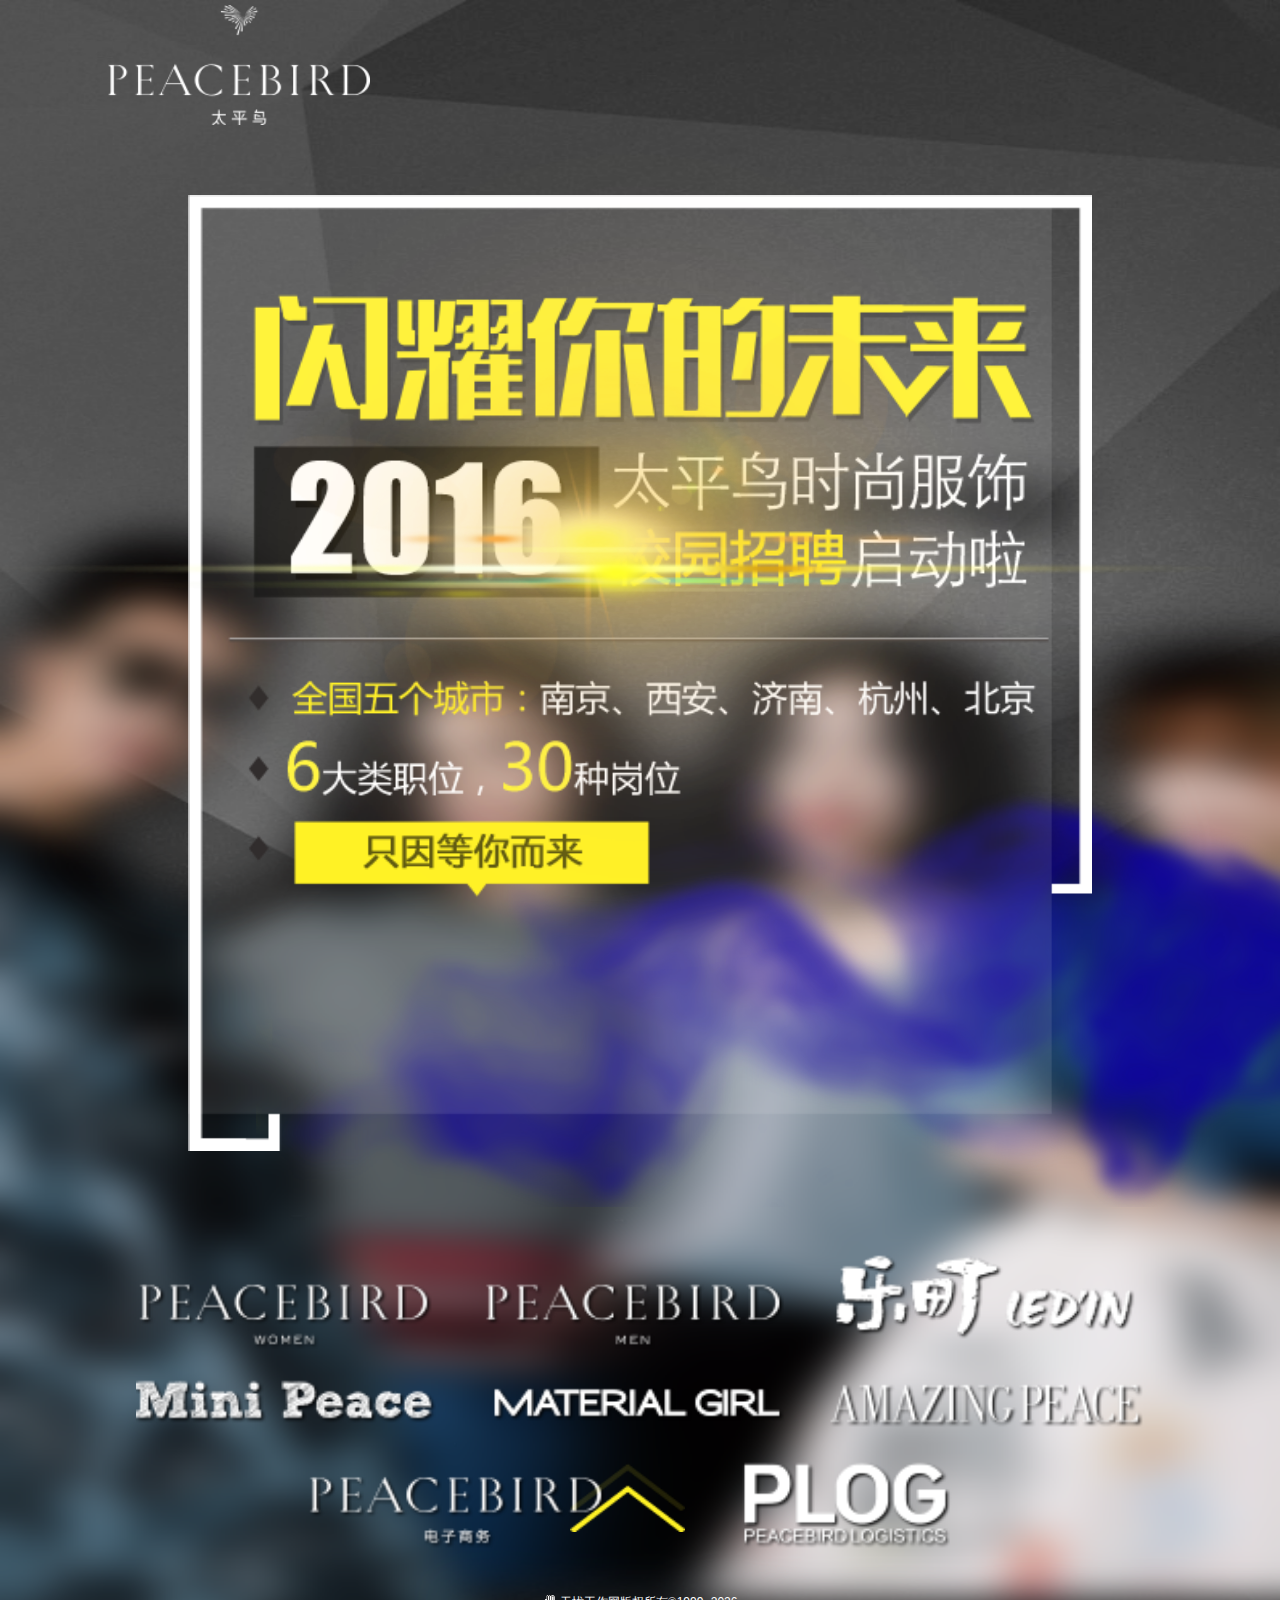
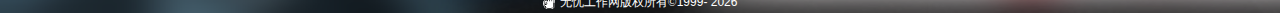
<file: index.html>
<!doctype html>
<html>
<head>
<meta charset="utf-8">
<title>太平鸟2016校园招聘-闪耀你的未来</title>
<meta name="keywords" content="太平鸟招聘，人才，招聘，简历，工作，求职，面试，应聘，跳槽，高薪，兼职，猎头，薪酬，薪资，培训，测评，人事" />
<meta name="description" content="太平鸟招聘 前程无忧官方网站，提太平鸟控招聘职位，校园招聘信息，太平鸟面试技巧等。帮助您顺利踏入太平鸟的大门，与众多太平鸟精英们开启一段崭新的职业生涯。" />
<meta http-equiv="pragma" Content="no-cach" />
<meta name="format-detection" content="telephone=no">
<meta name="robots" content="all" />
<meta name="viewport" content="width=device-width, user-scalable=no, initial-scale=1.0, maximum-scale=1.0, minimum-scale=1.0" />
<link href="css/reset.min.css" rel="stylesheet" type="text/css"/>
<link rel="stylesheet" href="css/animate.min.css"/>
<link rel="stylesheet" href="css/animations.css"/>
<link rel="stylesheet" href="css/style.css"/>
<div id='wx_pic' style='margin:0 auto;display:none;'>
	<img src='image/data/pic300.jpg' />
</div>
</head>
<body>
	<!--loading start-->
    <div class="loading">
            <div class="loadbox">
                <div class="loadtext">loading</div>
                <div class="circle1"></div>
                <div class="circle2"></div>
            </div>
    </div>
    <!--loading end-->
    <!--横屏 start-->
    <div class="cover">
        <div class="iphone"><img src="images/phone.png"/></div>
        <p>推荐竖屏浏览哦~</p>
    </div>
    <!--横屏 end-->
	<div id="container">
    	<div id="content">
        	<div class="indexPage page-1-1 page-current">
            	<div class="logo"><img src="images/logo.png"></div>
                <div id="index_4" class="fadeInLeft01"><img src="images/guang-01.png"></div>
                <div id="index_5" class="fadeIn"><img src="images/guang-02.png"></div>
                <div id="index_1" class="zoomInUp"><img src="images/index_03.png"></div>
                <div id="index_2" class="fadeIn"><img src="images/p1-yan.png"></div>
                <div id="index_3" class="fadeInUp"><img src="images/logo_bottom_03.png"></div>
                <div class="hint bounceInUp01"><img src="images/hint.png"></div>
                <!--版权-->
                <div class="footer">
                    <img src="images/hand.png"  />无忧工作网版权所有&copy;<span style="font-family:Arial">1999-
                    <script language="JavaScript">var nowD = new Date();var year = nowD.getFullYear();document.write(year);</script></span>
                </div>
                <!--版权-->
           </div>
            <div class="indexPage page-2-1 hide">
               	<div class="logo"><img src="images/logo.png"></div>
                <div id="p2_1" class="fadeInDown"><img src="images/p2_1.png"></div>
                <div id="p2_2" class="fadeInDown"><img src="images/p2_2.png"></div>
                <div id="p2_3" class="fadeInDown"><img src="images/p2_3.png"></div>
                <div id="p2_4" class="fadeInDown"><img src="images/p2_4.png"></div>
                <div id="p2_5" class="fadeInDown"><img src="images/p2_5.png"></div>
                <div id="p2_6" class="fadeInDown"><img src="images/p2_6.png"></div>
                <div class="hint bounceInUp01"><img src="images/hint.png"></div>
                <!--版权-->
                <div class="footer">
                    <img src="images/hand.png"  />无忧工作网版权所有&copy;<span style="font-family:Arial">1999-
                    <script language="JavaScript">var nowD = new Date();var year = nowD.getFullYear();document.write(year);</script></span>
                </div>
                <!--版权-->
            </div>
            <div class="indexPage page-3-1 hide">
            	<div class="logo"><img src="images/logo.png"></div>
            	<div class="page3MainDiv">
                    <div id="weare_1" class="flipInX fl"><img src="images/p3_05.png"></div>
                    <div id="weare_2" class="flipInX fl"><img src="images/p3_08.png"></div>
                    <div id="weare_3"class="flipInX fl"><img src="images/p3_04.png"></div>
                    <div id="weare_4"class="flipInX fl"><img src="images/p3_07.png"></div>
                    <div id="weare_5" class="fl"><img src="images/p3_06.gif"></div>
                    <div id="weare_6" class="flipInX fl"><img src="images/p3_02.png"></div>
                    <div id="weare_7" class="flipInX fl"><img src="images/p3_09.png"></div>
                    <div id="weare_8" class="flipInX fl"><img src="images/p3_03.png"></div>
                    <div id="weare_9" class="flipInX fl"><img src="images/p3_10.png"></div>
                    <div id="weare_11" class="lowDown"><img src="images/3_1.png"></div>
                    <div id="weare_12" class="fadeInLeft01"><img src="images/guang-01.png"></div>
                    <div id="weare_13" class="fadeIn"><img src="images/guang-02.png"></div>
                    <div class="clear"></div>
                </div>
                
                <div id="weare_10" class="fadeInUp"><img src="images/3_2.png"></div> 
                <div class="hint bounceInUp01"><img src="images/hint.png"></div>
                <!--版权-->
                <div class="footer">
                    <img src="images/hand.png"  />无忧工作网版权所有&copy;<span style="font-family:Arial">1999-
                    <script language="JavaScript">var nowD = new Date();var year = nowD.getFullYear();document.write(year);</script></span>
                </div>
                <!--版权-->
            </div>
            <div class="indexPage page-4-1 hide">
            	<div class="logo"><img src="images/logo.png"></div>
                <div id="job1" class="fadeInLeft"><img src="images/4_2.png"></div>
               	<div id="job_1" class="zoomInUp"><img src="images/4_1.png"></div>
                <div id="job_2" class="zoomInUp"><img src="images/4_3.png"></div>
                <div id="job_3" class="fadeIn"><img src="images/p4_03.png"></div>
                <div id="job_4" class="fadeInLeft02"><img src="images/guang-01.png"></div>
                <div id="job_5" class="fadeIn"><img src="images/guang-02.png"></div>
                <div class="hint bounceInUp01"><img src="images/hint.png"></div>
                <!--版权-->
                <div class="footer">
                    <img src="images/hand.png"  />无忧工作网版权所有&copy;<span style="font-family:Arial">1999-
                    <script language="JavaScript">var nowD = new Date();var year = nowD.getFullYear();document.write(year);</script></span>
                </div>
                <!--版权-->
            </div>
            <div class="indexPage page-5-1 hide">
				<div class="logo"><img src="images/logo.png"></div>
                <div id="job2" class="fadeInLeft"><img src="images/6_2.png"></div>
               	<div id="job_1" class="zoomInUp"><img src="images/4_1.png"></div>
                <div id="job2_2" class="zoomInUp"><img src="images/5_3.png"></div>
                <div id="job_3" class="fadeIn"><img src="images/p5_05.png"></div>
                <div id="job_4_2" class="fadeInLeft02"><img src="images/guang-01.png"></div>
                <div id="job_5_2" class="fadeIn"><img src="images/guang-02.png"></div>
               <div class="hint bounceInUp01"><img src="images/hint.png"></div>
                <!--版权-->
                <div class="footer">
                    <img src="images/hand.png"  />无忧工作网版权所有&copy;<span style="font-family:Arial">1999-
                    <script language="JavaScript">var nowD = new Date();var year = nowD.getFullYear();document.write(year);</script></span>
                </div>
                <!--版权-->            
            </div>
            <div class="indexPage page-6-1 hide">
              <div class="logo"><img src="images/logo.png"></div>
               <div id="job3" class="fadeInRight"><img src="images/p6_03.png"></div>
               	<div id="job_1" class="zoomInUp"><img src="images/4_1.png"></div>
                <div id="job_2" class="zoomInUp"><img src="images/6_3.png"></div>
                <div id="job_3" class="fadeIn"><img src="images/p6_05.png"></div>
                <div id="job_4" class="fadeInLeft02"><img src="images/guang-01.png"></div>
                <div id="job_5" class="fadeIn"><img src="images/guang-02.png"></div> 
               <div class="hint bounceInUp01"><img src="images/hint.png"></div>
                <!--版权-->
                <div class="footer">
                    <img src="images/hand.png"  />无忧工作网版权所有&copy;<span style="font-family:Arial">1999-
                    <script language="JavaScript">var nowD = new Date();var year = nowD.getFullYear();document.write(year);</script></span>
                </div>
                <!--版权-->	
            </div>
            <div class="indexPage page-7-1 hide">
               	<div class="logo"><img src="images/logo.png"></div>
                <div id="job4" class="fadeInRight"><img src="images/p7_03.png"></div>
               	<div id="job_1" class="zoomInUp"><img src="images/4_1.png"></div>
                <div id="job4_2" class="zoomInUp"><img src="images/7_3.png"></div>
                <div id="job_3" class="fadeIn"><img src="images/p7_05.png"></div>
                <div id="job_4_2" class="fadeInLeft02"><img src="images/guang-01.png"></div>
                <div id="job_5_2" class="fadeIn"><img src="images/guang-02.png"></div>
               <div class="hint bounceInUp01"><img src="images/hint.png"></div>
                <!--版权-->
                <div class="footer">
                    <img src="images/hand.png"  />无忧工作网版权所有&copy;<span style="font-family:Arial">1999-
                    <script language="JavaScript">var nowD = new Date();var year = nowD.getFullYear();document.write(year);</script></span>
                </div>
                <!--版权-->
            </div>
            <div class="indexPage page-8-1 hide">
               	<div class="logo"><img src="images/logo.png"></div>
                <div id="process_1" class="bounceInDown"><img src="images/8_1.png"></div>
                <div id="process_2" class="fadeInDown"><img src="images/8_2.png"></div>
                <div id="process_3" class="fadeInDown"><img src="images/8_4.png"></div>
                <div id="process_4" class="fadeInDown"><img src="images/8_5.png"></div>
                <div id="process_5" class="fadeInDown"><img src="images/8_6.png"></div>
                <div class="hint bounceInUp01"><img src="images/hint.png"></div>
                <!--版权-->
                <div class="footer">
                    <img src="images/hand.png"  />无忧工作网版权所有&copy;<span style="font-family:Arial">1999-
                    <script language="JavaScript">var nowD = new Date();var year = nowD.getFullYear();document.write(year);</script></span>
                </div>
                <!--版权-->
            </div>
            <div class="indexPage page-9-1 hide">
               	<div class="logo"><img src="images/logo.png"></div>
                <div id="join_1" class="zoomInUp"><img src="images/p9_03.png"></div>
                <div id="join_2" class="fadeInUp"><a href="search.html"><img src="images/p9_07.png"></a></div>
                <div id="join_3" class="fadeIn"><img src="images/p9_11.png"></div>
                <div id="join_4" class="fadeInLeft01"><img src="images/guang-01.png"></div>
                <div id="join_5" class="fadeIn"><img src="images/guang-02.png"></div>
                <!--版权-->
                <div class="footer">
                    <img src="images/hand.png"  />无忧工作网版权所有&copy;<span style="font-family:Arial">1999-
                    <script language="JavaScript">var nowD = new Date();var year = nowD.getFullYear();document.write(year);</script></span>
                </div>
                <!--版权-->
            </div>
        </div>
    </div>
   <script src="js/jquery-1.7.2.min.js"></script>
<script src="js/jquery.touchSwipe.min.js"></script>
<script src="js/main.js"></script>
    <script>
    	(function(){
			var coypright = "无忧工作网版权所有&copy;1999-";
			coypright+=new Date().getFullYear().toString();;
			$(".footer>.year").html(coypright);
		})();
    </script>
</body>
</html>
</file>
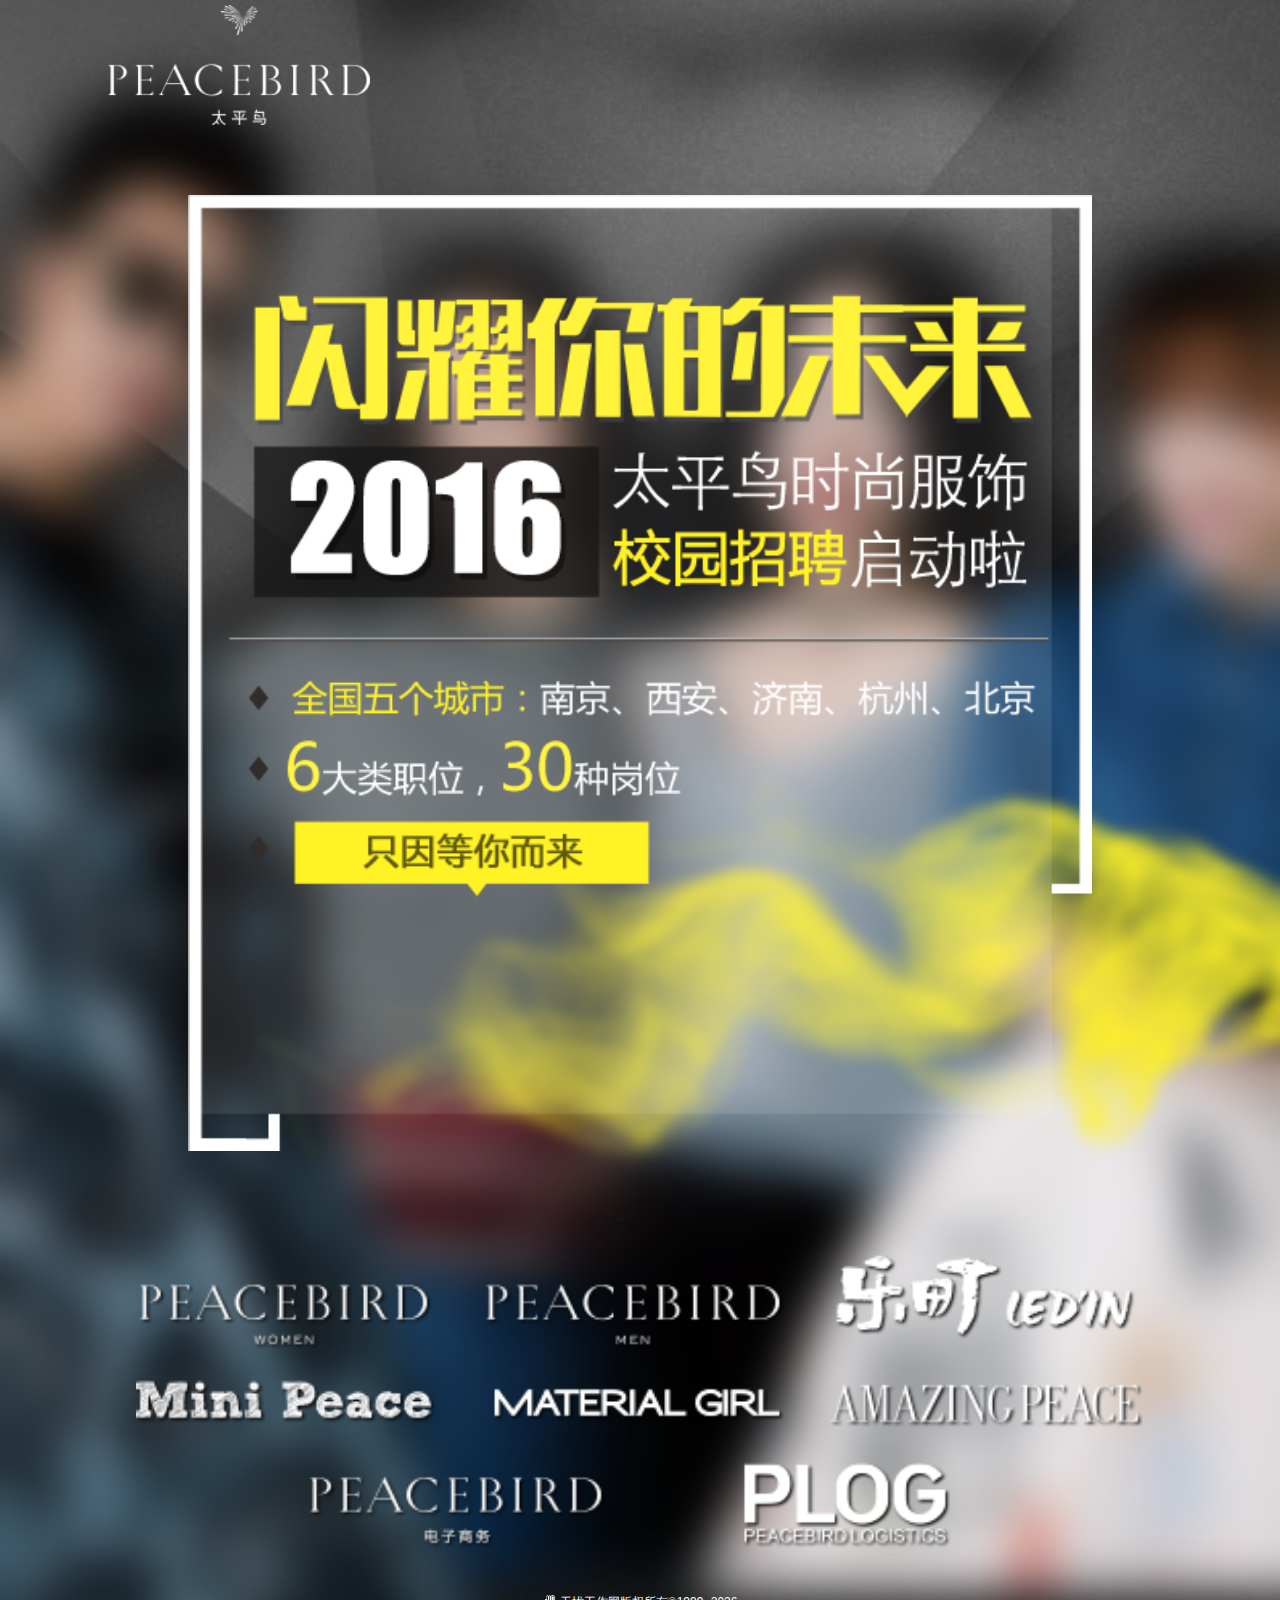
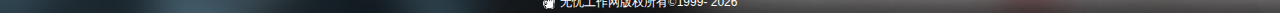
<file: indexs.html>
<!DOCTYPE HTML>
<html>
<head>
<title>江森质控招聘移动应聘</title>
<meta name="keywords" content="江森质控招聘，人才，招聘，简历，工作，求职，面试，应聘，跳槽，高薪，兼职，猎头，薪酬，薪资，培训，测评，人事" />
<meta name="description" content="江森质控招聘 前程无忧官方网站，提供最新江森质控招聘职位，校园招聘信息，江森质控面试技巧等。帮助您顺利踏入江森质控的大门，与众多江森质控精英们开启一段崭新的职业生涯。" />
<meta http-equiv="Content-Type" content="text/html; charset=utf-8" />
<meta http-equiv="pragma" Content="no-cach" />
<meta name="robots" content="all" />
<meta name="viewport" content="width=device-width, user-scalable=no, initial-scale=1.0, maximum-scale=1.0, minimum-scale=1.0" />
<meta name="format-detection" content="telephone=no"/>
<link rel="shortcut icon" href="images/favicon.ico" type="image/x-icon" />
<link rel="stylesheet" type="text/css" href="css/reset.min.css">
<link rel="stylesheet" type="text/css" href="css/style.css">
</head>
<body class="body">
<img src="images/share.png" style="width:100%;position:absolute;top:-100%;opacity:0;left:0"/>
<!--loading start-->
<div class="loading">
    	<div class="loadbox">
        	<div class="loadtext">loading</div>
            <div class="circle1"></div>
            <div class="circle2"></div>
        </div>
</div>
<!--loading end-->
<!--横屏 start-->
<div class="cover">
    <div class="iphone"><img src="images/phone.png"/></div>
    <p>推荐竖屏浏览哦~</p>
</div>
<!--横屏 end-->

<!--内页-->
<div class="index_page portrait">
	<div class="top clearfix">
    	<div class="logo"><img src="images/logo.png"/></div>
    </div>
    <div class="page_box" style="position:relative;">
        <div id="index_1"><img src="images/index_03.png"><div id="index_4"></div></div>
        <div id="index_2"><img src="images/index_smo.png"></div>
        <div id="index_3"><img src="images/logo_bottom_03.png"></div>
   </div>  
    <!--版权-->
    <div class="footer">
        <img src="images/hand.png"  />无忧工作网版权所有&copy;<span style="font-family:Arial">1999-
        <script language="JavaScript">var nowD = new Date();var year = nowD.getFullYear();document.write(year);</script></span>
    </div>
    <!--版权-->
</div>
<!--内页 end-->
<script type="text/javascript" src="js/zepto.min.js"></script>
<script type="text/javascript" src="js/show.js"></script>
<!--<script type="text/javascript">
	$(".logo").click(function(){
		window.location.href="index.html";
	});
</script>-->
</body>
</html>
</file>
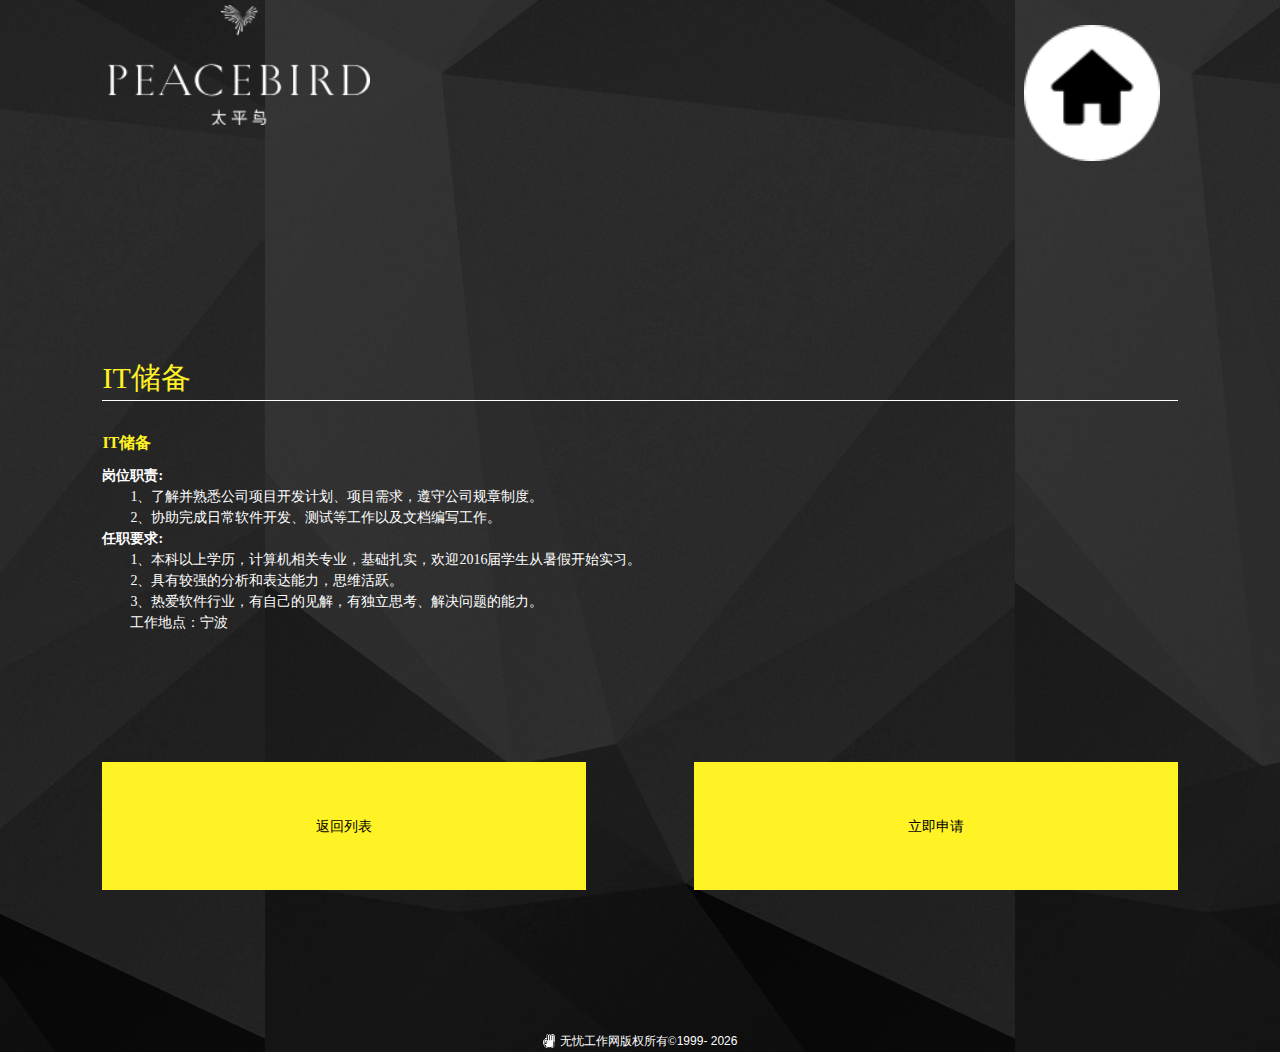
<file: jobdetail.html>
<!DOCTYPE HTML>
<html>
<head>
<title>太平鸟2016校园招聘-闪耀你的未来</title>
<meta name="keywords" content="太平鸟招聘，人才，招聘，简历，工作，求职，面试，应聘，跳槽，高薪，兼职，猎头，薪酬，薪资，培训，测评，人事" />
<meta name="description" content="太平鸟招聘 前程无忧官方网站，提太平鸟控招聘职位，校园招聘信息，太平鸟面试技巧等。帮助您顺利踏入太平鸟的大门，与众多太平鸟精英们开启一段崭新的职业生涯。" />
<meta http-equiv="Content-Type" content="text/html; charset=utf-8" />
<meta http-equiv="pragma" Content="no-cach" />
<meta name="robots" content="all" />
<meta name="viewport" content="width=device-width, user-scalable=no, initial-scale=1.0, maximum-scale=1.0, minimum-scale=1.0" />
<meta name="format-detection" content="telephone=no"/>
<link rel="shortcut icon" href="images/favicon.ico" type="image/x-icon" />
<link rel="stylesheet" type="text/css" href="css/reset.min.css">
<link rel="stylesheet" type="text/css" href="css/style.css">
</head>
<body class="body">
<img src="images/share.png" style="width:100%;position:absolute;top:-100%;opacity:0;left:0"/>
<!--loading start-->
<div class="loading">
    	<div class="loadbox">
        	<div class="loadtext">loading</div>
            <div class="circle1"></div>
            <div class="circle2"></div>
        </div>
</div>
<!--loading end-->
<!--横屏 start-->
<div class="cover">
    <div class="iphone"><img src="images/phone.png"/></div>
    <p>推荐竖屏浏览哦~</p>
</div>
<!--横屏 end-->

<!--内页-->
<div class="wrap portrait">
	<div class="top clearfix">
    	<div class="logo"><img src="images/logo.png"/></div>
    	<a href="index.html" class="home"><img src="images/home.png"/></a>
    </div>
    <div class="main">
        <div class="content">
        	<div class="jobdetail_box">
                <div class="detail">
                    <div class="deTit">IT储备</div>
                    <div class="deDes">IT储备</div>
                    <h2>岗位职责:</h2>
                    <p>1、了解并熟悉公司项目开发计划、项目需求，遵守公司规章制度。</p>				
                    <p>2、协助完成日常软件开发、测试等工作以及文档编写工作。</p>				
                    <h2>任职要求:</h2>				
                    <p>1、本科以上学历，计算机相关专业，基础扎实，欢迎2016届学生从暑假开始实习。</p>				
                    <p>2、具有较强的分析和表达能力，思维活跃。</p>				
                    <p>3、热爱软件行业，有自己的见解，有独立思考、解决问题的能力。</p>				
                    <p>工作地点：宁波</p>		
                </div>
                <div class="btn clearfix">
                    <a href="login.html">立即申请</a>
                    <a href="joblist.html">返回列表</a>
                </div>
           </div>
        </div>
    </div>
    
    <!--版权-->
    <div class="footer">
        <img src="images/hand.png"  />无忧工作网版权所有&copy;<span style="font-family:Arial">1999-
        <script language="JavaScript">var nowD = new Date();var year = nowD.getFullYear();document.write(year);</script></span>
    </div>
    <!--版权-->
</div>
<!--内页 end-->
<script type="text/javascript" src="js/zepto.min.js"></script>
<script type="text/javascript" src="js/show.js"></script>
<!--<script type="text/javascript">
	$(".logo").click(function(){
		window.location.href="index.html";
	});
</script>-->
</body>
</html>
</file>
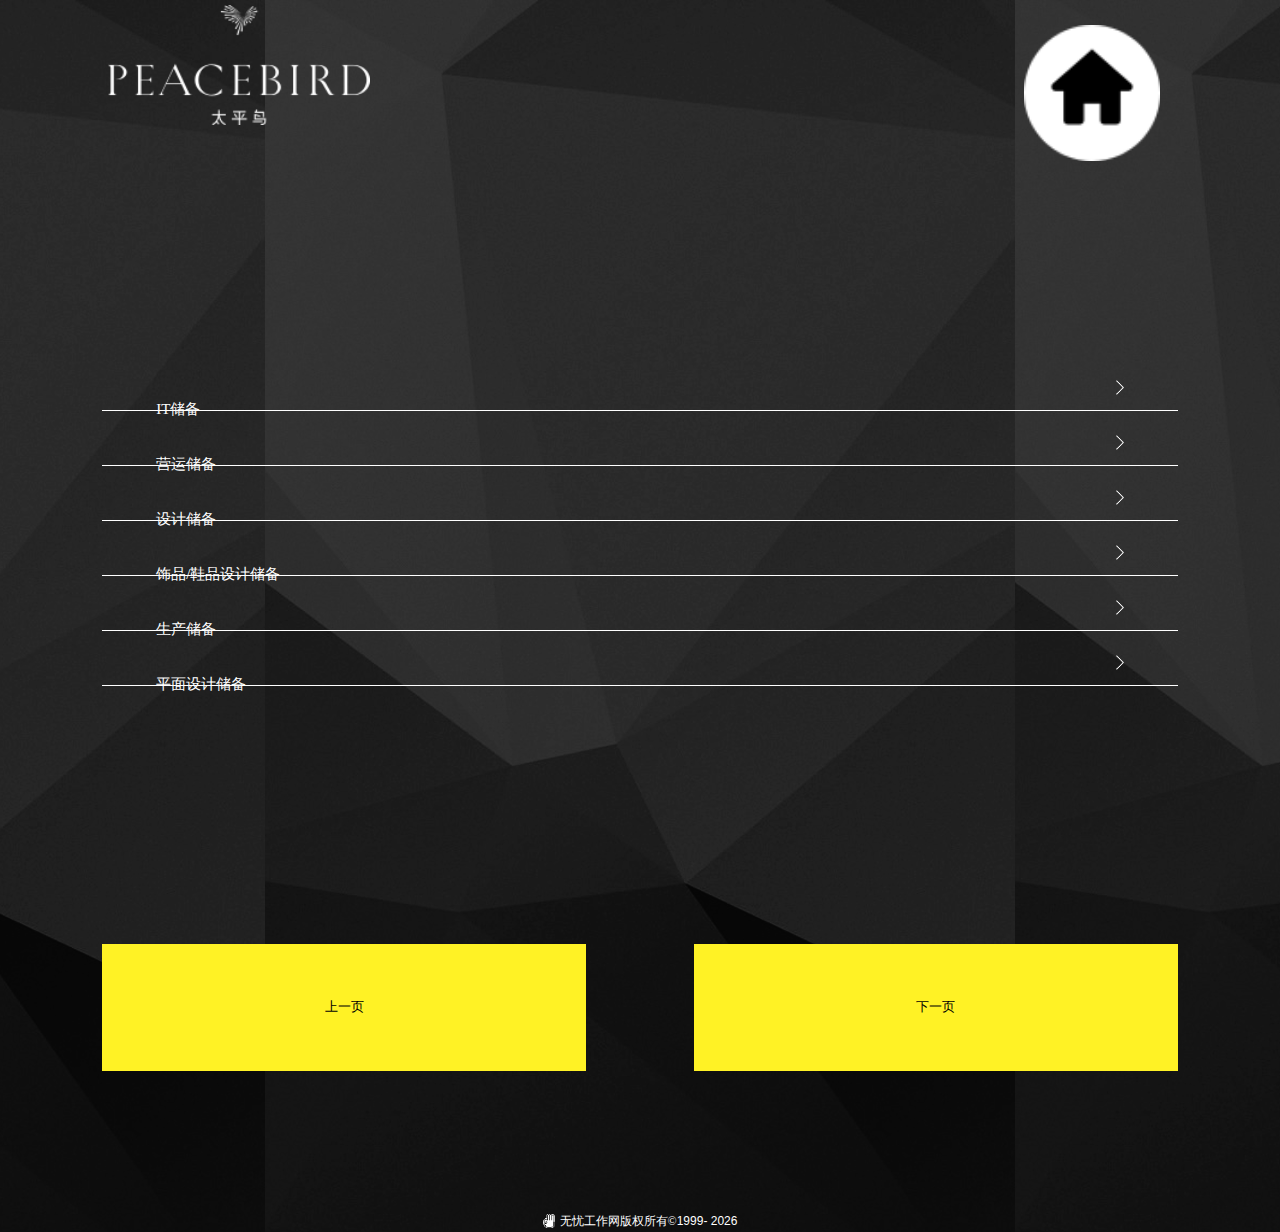
<file: joblist.html>
<!DOCTYPE HTML>
<html>
<head>
<title>太平鸟2016校园招聘-闪耀你的未来</title>
<meta name="keywords" content="太平鸟招聘，人才，招聘，简历，工作，求职，面试，应聘，跳槽，高薪，兼职，猎头，薪酬，薪资，培训，测评，人事" />
<meta name="description" content="太平鸟招聘 前程无忧官方网站，提太平鸟控招聘职位，校园招聘信息，太平鸟面试技巧等。帮助您顺利踏入太平鸟的大门，与众多太平鸟精英们开启一段崭新的职业生涯。" />
<meta http-equiv="Content-Type" content="text/html; charset=utf-8" />
<meta http-equiv="pragma" Content="no-cach" />
<meta name="robots" content="all" />
<meta name="viewport" content="width=device-width, user-scalable=no, initial-scale=1.0, maximum-scale=1.0, minimum-scale=1.0" />
<meta name="format-detection" content="telephone=no"/>
<link rel="shortcut icon" href="images/favicon.ico" type="image/x-icon" />
<link rel="stylesheet" type="text/css" href="css/reset.min.css">
<link rel="stylesheet" type="text/css" href="css/style.css">
<div id='wx_pic' style='margin:0 auto;display:none;'>
	<img src='image/data/pic300.jpg' />
</div>
</head>
<body class="body">
<img src="images/share.png" style="width:100%;position:absolute;top:-100%;opacity:0;left:0"/>
<!--loading start-->
<div class="loading">
    	<div class="loadbox">
        	<div class="loadtext">loading</div>
            <div class="circle1"></div>
            <div class="circle2"></div>
        </div>
</div>
<!--loading end-->
<!--横屏 start-->
<div class="cover">
    <div class="iphone"><img src="images/phone.png"/></div>
    <p>推荐竖屏浏览哦~</p>
</div>
<!--横屏 end-->

<!--内页-->
<div class="wrap portrait">
	<div class="top clearfix">
    	<div class="logo"><img src="images/logo.png"/></div>
    	<a href="index.html" class="home"><img src="images/home.png"/></a>
    </div>
    <div class="main">
        <div class="content">
        	<div class="joblist_box">
                <ul>
                    <li><a href="jobdetail.html">IT储备</a></li>
                    <li><a href="jobdetail.html">营运储备</a></li>
                    <li><a href="jobdetail.html">设计储备</a></li>
                    <li><a href="jobdetail.html">饰品/鞋品设计储备</a></li>
                    <li><a href="jobdetail.html">生产储备</a></li>
                    <li><a href="jobdetail.html">平面设计储备</a></li>
                </ul>
                <div class="btn clearfix">
                    <a href="javascript:;" class="gray">上一页</a>
                    <a href="javascript:;">下一页</a>
                </div>
            </div>
        </div>
    </div>
    <!--版权-->
    <div class="footer">
        <img src="images/hand.png"  />无忧工作网版权所有&copy;<span style="font-family:Arial">1999-
        <script language="JavaScript">var nowD = new Date();var year = nowD.getFullYear();document.write(year);</script></span>
    </div>
    <!--版权-->
</div>
<!--内页end-->
<script type="text/javascript" src="js/zepto.min.js"></script>
<script type="text/javascript" src="js/show.js"></script>
</body>
</html>
</file>
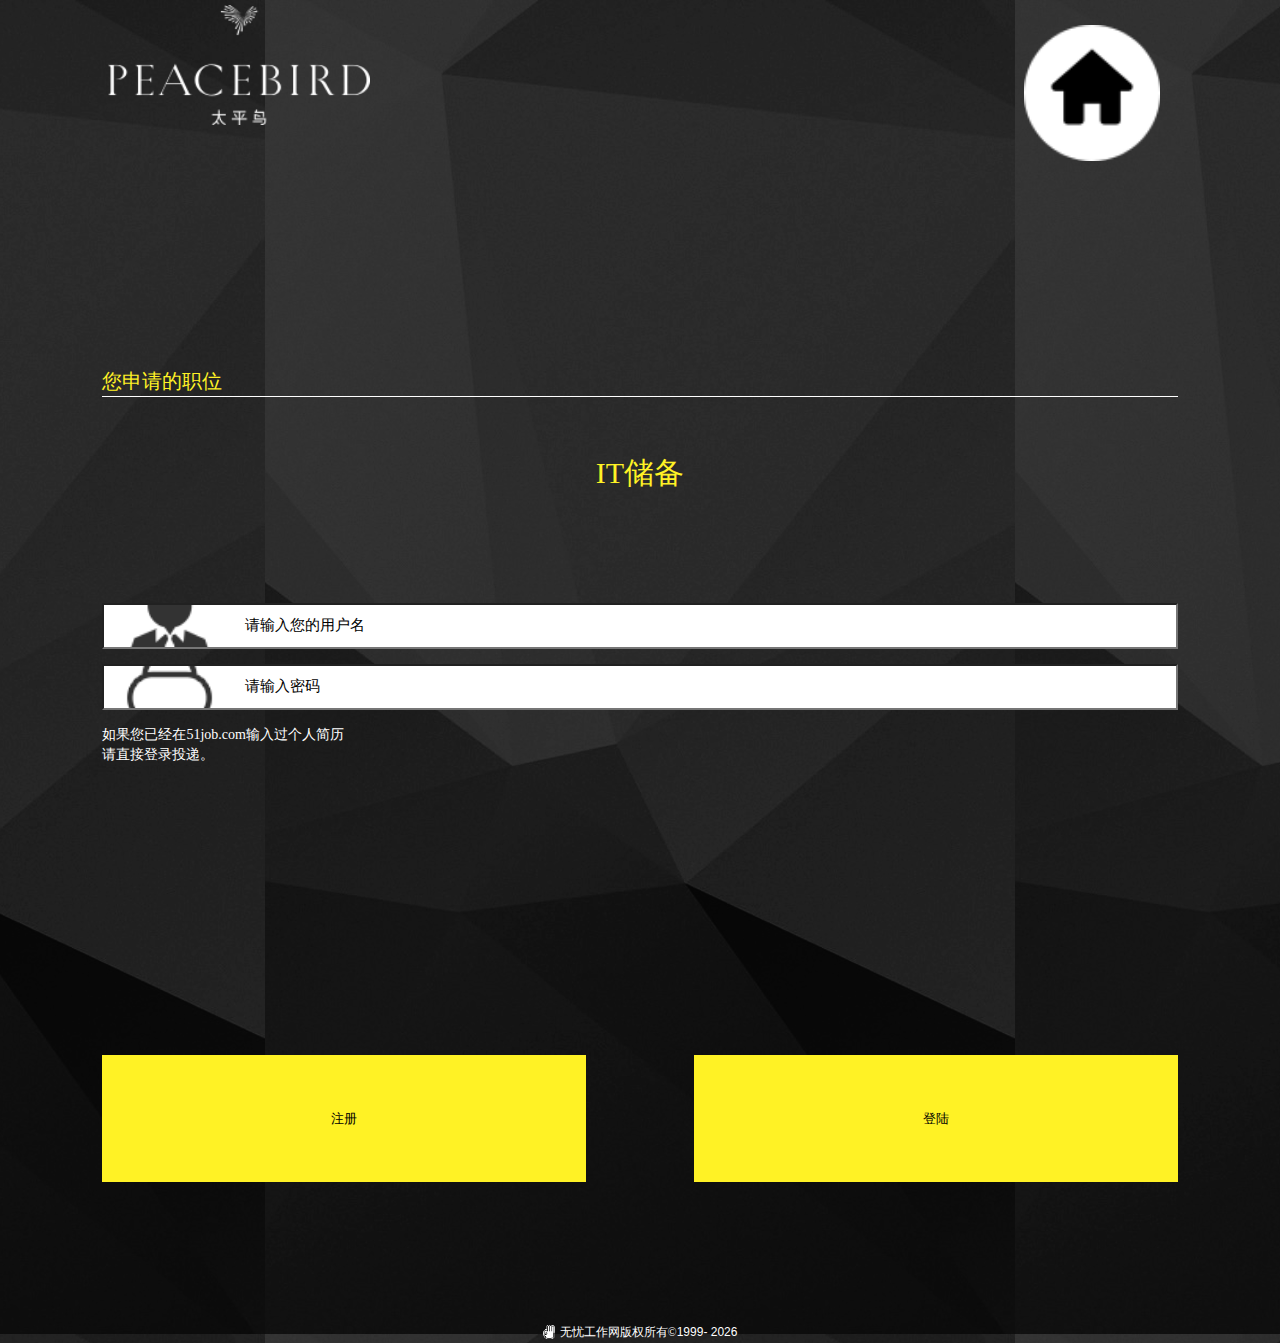
<file: login.html>
<!DOCTYPE HTML>
<html>
<head>
<title>太平鸟2016校园招聘-闪耀你的未来</title>
<meta name="keywords" content="太平鸟招聘，人才，招聘，简历，工作，求职，面试，应聘，跳槽，高薪，兼职，猎头，薪酬，薪资，培训，测评，人事" />
<meta name="description" content="太平鸟招聘 前程无忧官方网站，提太平鸟控招聘职位，校园招聘信息，太平鸟面试技巧等。帮助您顺利踏入太平鸟的大门，与众多太平鸟精英们开启一段崭新的职业生涯。" />
<meta http-equiv="Content-Type" content="text/html; charset=utf-8" />
<meta http-equiv="pragma" Content="no-cach" />
<meta name="robots" content="all" />
<meta name="viewport" content="width=device-width, user-scalable=no, initial-scale=1.0, maximum-scale=1.0, minimum-scale=1.0" />
<meta name="format-detection" content="telephone=no"/>
<link rel="shortcut icon" href="images/favicon.ico" type="image/x-icon" />
<link rel="stylesheet" type="text/css" href="css/reset.min.css">
<link rel="stylesheet" type="text/css" href="css/style.css">
<div id='wx_pic' style='margin:0 auto;display:none;'>
	<img src='image/data/pic300.jpg' />
</div>
</head>
<body class="body">
<img src="images/share.png" style="width:100%;position:absolute;top:-100%;opacity:0;left:0"/>
<!--loading start-->
<div class="loading">
    	<div class="loadbox">
        	<div class="loadtext">loading</div>
            <div class="circle1"></div>
            <div class="circle2"></div>
        </div>
</div>
<!--loading end-->
<!--横屏 start-->
<div class="cover">
    <div class="iphone"><img src="images/phone.png"/></div>
    <p>推荐竖屏浏览哦~</p>
</div>
<!--横屏 end-->

<!--内页-->
<div class="wrap portrait">
	<div class="top clearfix">
    	<div class="logo"><img src="images/logo.png"/></div>
    	<a href="index.html" class="home"><img src="images/home.png"/></a>
    </div>
    <div class="main">
        <div class="content">
        	<div class="login_box">
                <div class="jobinfo">
                     <p style="border-bottom:1px solid white;">您申请的职位</p>
                     <p class="jobname">IT储备</p>
                </div>
                <div class="login">
                    <input type="text" placeholder="请输入您的用户名" class="name"/>            
                    <input type="password" placeholder="请输入密码" class="pwd"/>  
                    <p class="note">如果您已经在51job.com输入过个人简历<br/>请直接登录投递。</p>            
                </div>
                <div class="btn clearfix">
                    <a href="resume.html">登陆</a>
                    <a href="http://m.51job.com/my/register.php">注册</a>
                </div>
            </div>
        </div>
    </div>
    <!--版权-->
    <div class="footer">
        <img src="images/hand.png"  />无忧工作网版权所有&copy;<span style="font-family:Arial">1999-
        <script language="JavaScript">var nowD = new Date();var year = nowD.getFullYear();document.write(year);</script></span>
    </div>
    <!--版权-->
</div>
<!--内页end-->
<script type="text/javascript" src="js/zepto.min.js"></script>
<script type="text/javascript" src="js/show.js"></script>
</body>
</html>
</file>
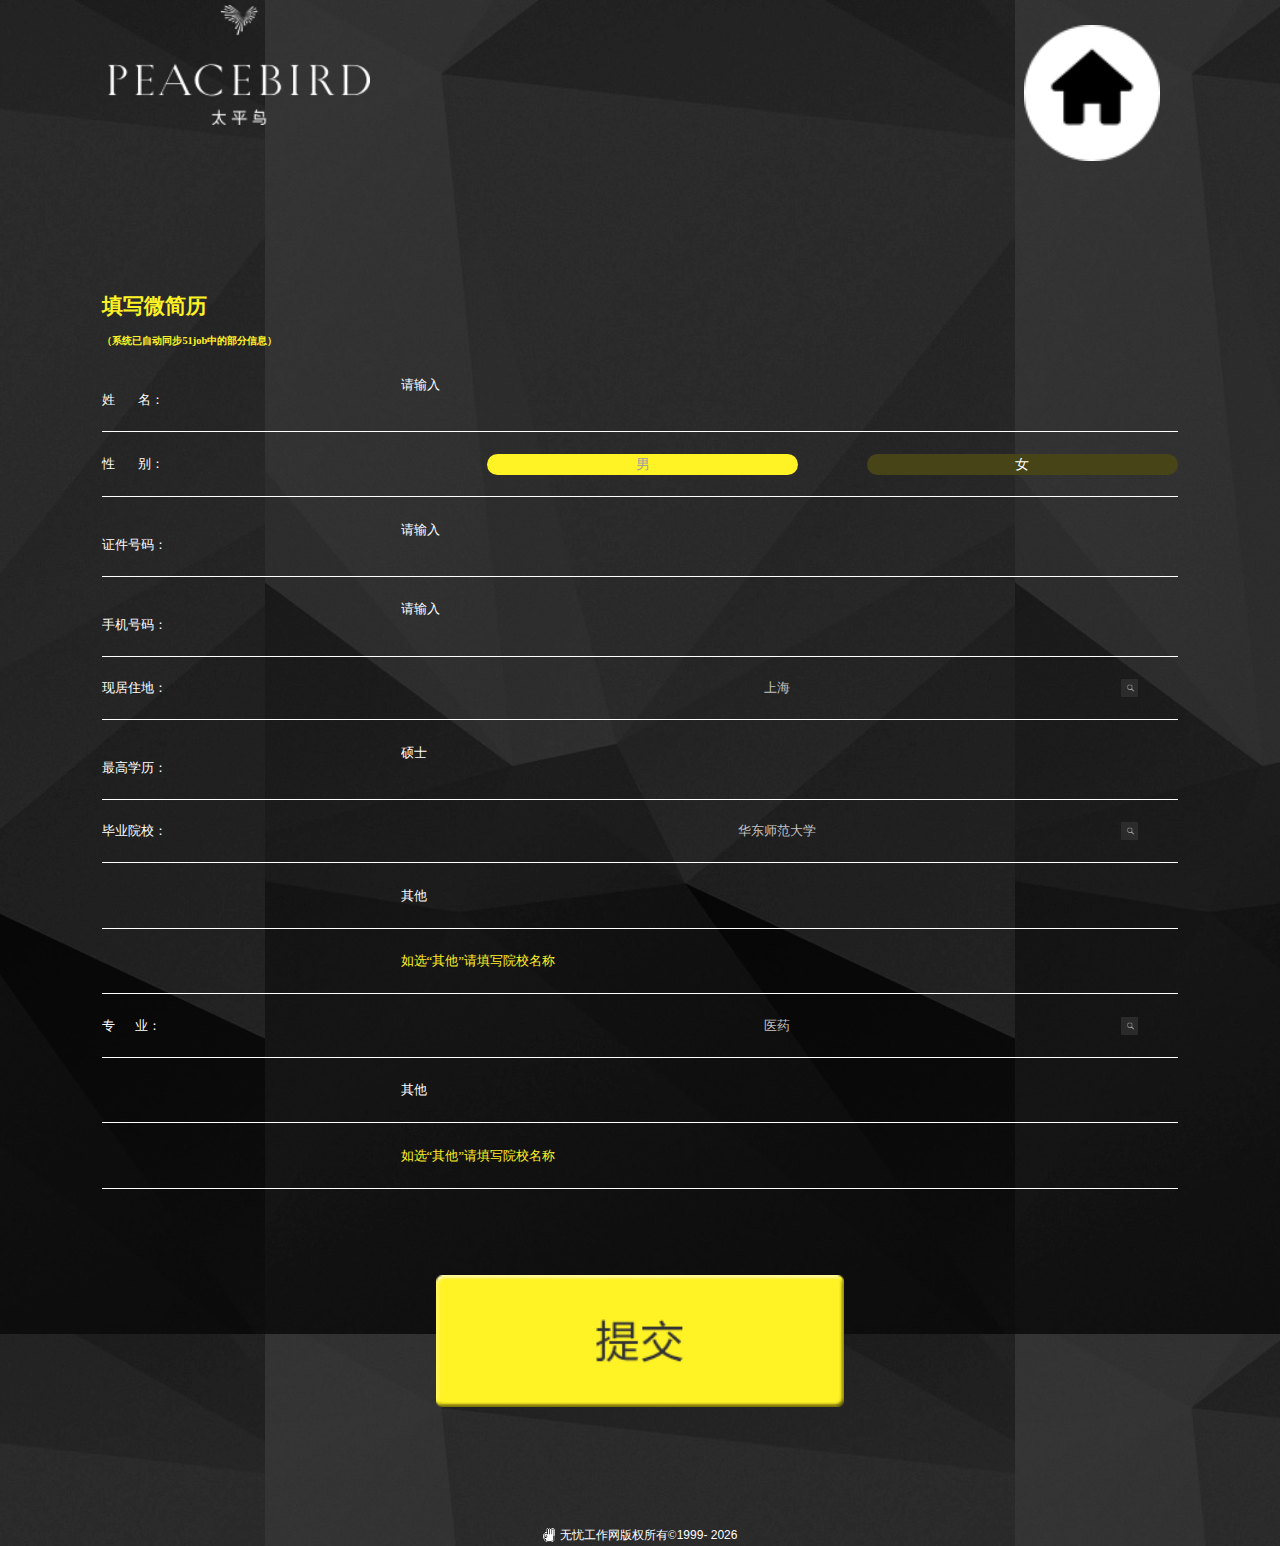
<file: resume.html>
<!DOCTYPE HTML>
<html>
<head>
<title>太平鸟2016校园招聘-闪耀你的未来</title>
<meta name="keywords" content="太平鸟招聘，人才，招聘，简历，工作，求职，面试，应聘，跳槽，高薪，兼职，猎头，薪酬，薪资，培训，测评，人事" />
<meta name="description" content="太平鸟招聘 前程无忧官方网站，提太平鸟控招聘职位，校园招聘信息，太平鸟面试技巧等。帮助您顺利踏入太平鸟的大门，与众多太平鸟精英们开启一段崭新的职业生涯。" />
<meta http-equiv="Content-Type" content="text/html; charset=utf-8" />
<meta http-equiv="pragma" Content="no-cach" />
<meta name="robots" content="all" />
<meta name="viewport" content="width=device-width, user-scalable=no, initial-scale=1.0, maximum-scale=1.0, minimum-scale=1.0" />
<meta name="format-detection" content="telephone=no"/>
<link rel="shortcut icon" href="images/favicon.ico" type="image/x-icon" />
<link rel="stylesheet" type="text/css" href="css/reset.min.css">
<link rel="stylesheet" type="text/css" href="css/style.css">
<div id='wx_pic' style='margin:0 auto;display:none;'>
	<img src='image/data/pic300.jpg' />
</div>
</head>
<body class="body">
<img src="images/share.png" style="width:100%;position:absolute;top:-100%;opacity:0;left:0"/>
<!--loading start-->
<div class="loading">
    	<div class="loadbox">
        	<div class="loadtext">loading</div>
            <div class="circle1"></div>
            <div class="circle2"></div>
        </div>
</div>
<!--loading end-->
<!--横屏 start-->
<div class="cover">
    <div class="iphone"><img src="images/phone.png"/></div>
    <p>推荐竖屏浏览哦~</p>
</div>
<!--横屏 end-->

<!--内页-->
<div class="wrap portrait">
	<div class="top clearfix">
    	<div class="logo"><img src="images/logo.png"/></div>
    	<a href="index.html" class="home"><img src="images/home.png"/></a>
    </div>
    <div class="main">
    	<div class="content">

        	<div class="resume_box">
        		<h1>填写微简历<br><span>（系统已自动同步51job中的部分信息）</span></h1>
            <form>
                <div class="form-box2 clearfix ">
                	<div class="left need-p"><label>姓&nbsp;&nbsp;&nbsp;&nbsp;&nbsp;&nbsp; 名：</label></div>
                    <div class="right"><input type="text" name="name" value="请输入"  /></div>
                </div>
                <div class="form-box2  clearfix">
                	<div class="left"><label>性&nbsp;&nbsp;&nbsp;&nbsp;&nbsp;&nbsp; 别：</label></div>
                	<div class="right sex-box clearfix">
                    	<a class="man curr">男</a><a class="woman">女</a>
                    </div>
                </div>
                <div class="form-box2 clearfix">
                	<div class="left need-p"><label>证件号码：</label></div>
                    <div class="right"><input type="text" name="idnum" value="请输入" /></div>
                </div>
                <div class="form-box2 clearfix">
                	<div class="left need-p"><label>手机号码：</label></div>
                    <div class="right"><input type="text" name="tel" value="请输入" /></div>
                 </div>
                <div class="form-box2 clearfix">
                	<div class="left"><label>现居住地：</label></div>
                    <div class="right">
                   		<select>
                        	<option>上海</option>
                            <option>北京</option>
                            <option>西安</option>
                            <option>海口</option>
                        </select>
                    </div>
                </div>
                <div class="form-box2 clearfix">
                	<div class="left need-p"><label>最高学历：</label></div>
                	<div class="right"><input type="text" name="edu" value="硕士" /></div>
                </div>
                <div class="form-box2 clearfix">
                	<div class="left"><label>毕业院校：</label></div>
                    <div class="right">
                    	<select>
                        	<option>华东师范大学</option>
                            <option>同济大学</option>
                            <option>交通大学</option>
                            <option>西安建筑科技大学</option>
                        </select>
                    </div>
                </div>
                <div class="form-box2 clearfix">
                    <div class="right"><input type="text" name="school" value="其他" /></div>
                </div>
                <div class="form-box2 clearfix">
                    <div class="right"><input type="text" name="school"  value="如选“其他”请填写院校名称" class="stress"/></div>
                </div>
                <div class="form-box2 clearfix">
                	<div class="left"><label>专&nbsp;&nbsp;&nbsp;&nbsp;&nbsp;&nbsp;业：</label></div>
                    <div class="right">
                    	<select>
                        	<option>医药</option>
                            <option>医药</option>
                            <option>医药</option>
                            <option>医药</option>
                        </select>
                    </div>
                </div>
                <div class="form-box2 clearfix">
                    <div class="right"><input type="text" name="major" value="其他"/></div>
                </div>
                <div class="form-box2 clearfix">
                    <div class="right"><input type="text" name="major" value="如选“其他”请填写院校名称" class="stress"/></div>
                </div>
                <a class="big-apply" href="success.html"><img src="images/tj.png"></a>
            </form>
            </div>
    	</div>
    </div>
    <!--版权-->
    <div class="footer">
        <img src="images/hand.png"  />无忧工作网版权所有&copy;<span style="font-family:Arial">1999-
        <script language="JavaScript">var nowD = new Date();var year = nowD.getFullYear();document.write(year);</script></span>
    </div>
    <!--版权-->
</div>
<!--内页end-->
<script type="text/javascript" src="js/zepto.min.js"></script>
<script type="text/javascript" src="js/show.js"></script>
</body>
</html>
</file>
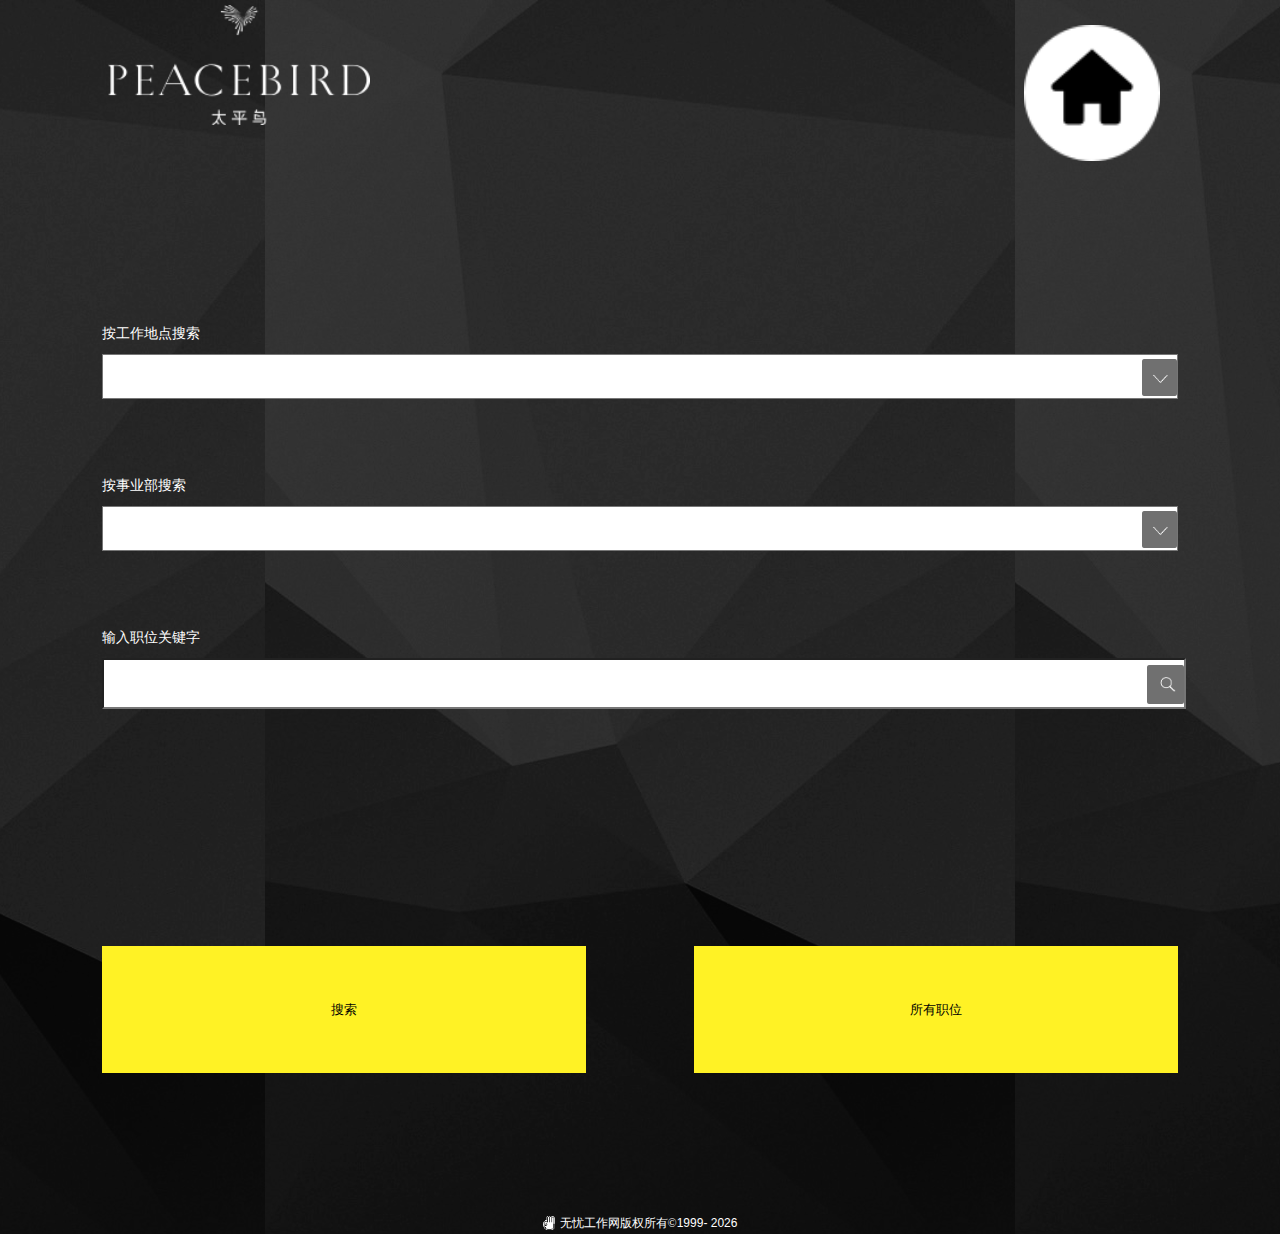
<file: search.html>
<!DOCTYPE HTML>
<html>
<head>
<title>太平鸟2016校园招聘-闪耀你的未来</title>
<meta name="keywords" content="太平鸟招聘，人才，招聘，简历，工作，求职，面试，应聘，跳槽，高薪，兼职，猎头，薪酬，薪资，培训，测评，人事" />
<meta name="description" content="太平鸟招聘 前程无忧官方网站，提太平鸟控招聘职位，校园招聘信息，太平鸟面试技巧等。帮助您顺利踏入太平鸟的大门，与众多太平鸟精英们开启一段崭新的职业生涯。" />
<meta http-equiv="Content-Type" content="text/html; charset=utf-8" />
<meta http-equiv="pragma" Content="no-cach" />
<meta name="robots" content="all" />
<meta name="viewport" content="width=device-width, user-scalable=no, initial-scale=1.0, maximum-scale=1.0, minimum-scale=1.0" />
<meta name="format-detection" content="telephone=no"/>
<link rel="shortcut icon" href="images/favicon.ico" type="image/x-icon" />
<link rel="stylesheet" type="text/css" href="css/reset.min.css">
<link rel="stylesheet" type="text/css" href="css/style.css">
<div id='wx_pic' style='margin:0 auto;display:none;'>
	<img src='image/data/pic300.jpg' />
</div>
</head>
<body class="body">
<img src="images/share.png" style="width:100%;position:absolute;top:-100%;opacity:0;left:0"/>
<!--loading start-->
<div class="loading">
    	<div class="loadbox">
        	<div class="loadtext">loading</div>
            <div class="circle1"></div>
            <div class="circle2"></div>
        </div>
</div>
<!--loading end-->
<!--横屏 start-->
<div class="cover">
    <div class="iphone"><img src="images/phone.png"/></div>
    <p>推荐竖屏浏览哦~</p>
</div>
<!--横屏 end-->

<!--内页-->
<div class="wrap portrait">
	<div class="top clearfix">
    	<div class="logo"><img src="images/logo.png"/></div>
    	<a href="index.html" class="home"><img src="images/home.png"/></a>
    </div>
    <div class="main">
        <div class="content">
        	<div class="search_box">
            	<div class="search">
                    <p>按工作地点搜索</p>
                    <select>
                    	<option></option>
                        <option>北京</option>
                        <option>南京</option>
                    </select>
                    <p>按事业部搜索</p>
                    <select>
                    	<option></option>
                        <option>销售部</option>
                        <option>人事部</option>
                    </select>
                    <p>输入职位关键字</p>
                    <input type="text" />
                </div>
                <div class="btn clearfix">
                    <a href="joblist.html">所有职位</a>
                    <a href="joblist.html">搜索</a>
                </div>
            </div>
        </div>
    </div>
    <!--版权-->
    <div class="footer">
        <img src="images/hand.png"  />无忧工作网版权所有&copy;<span style="font-family:Arial">1999-
        <script language="JavaScript">var nowD = new Date();var year = nowD.getFullYear();document.write(year);</script></span>
    </div>
    <!--版权-->
</div>
<!--内页end-->
<script type="text/javascript" src="js/zepto.min.js"></script>
<script type="text/javascript" src="js/show.js"></script>
</body>
</html>
</file>
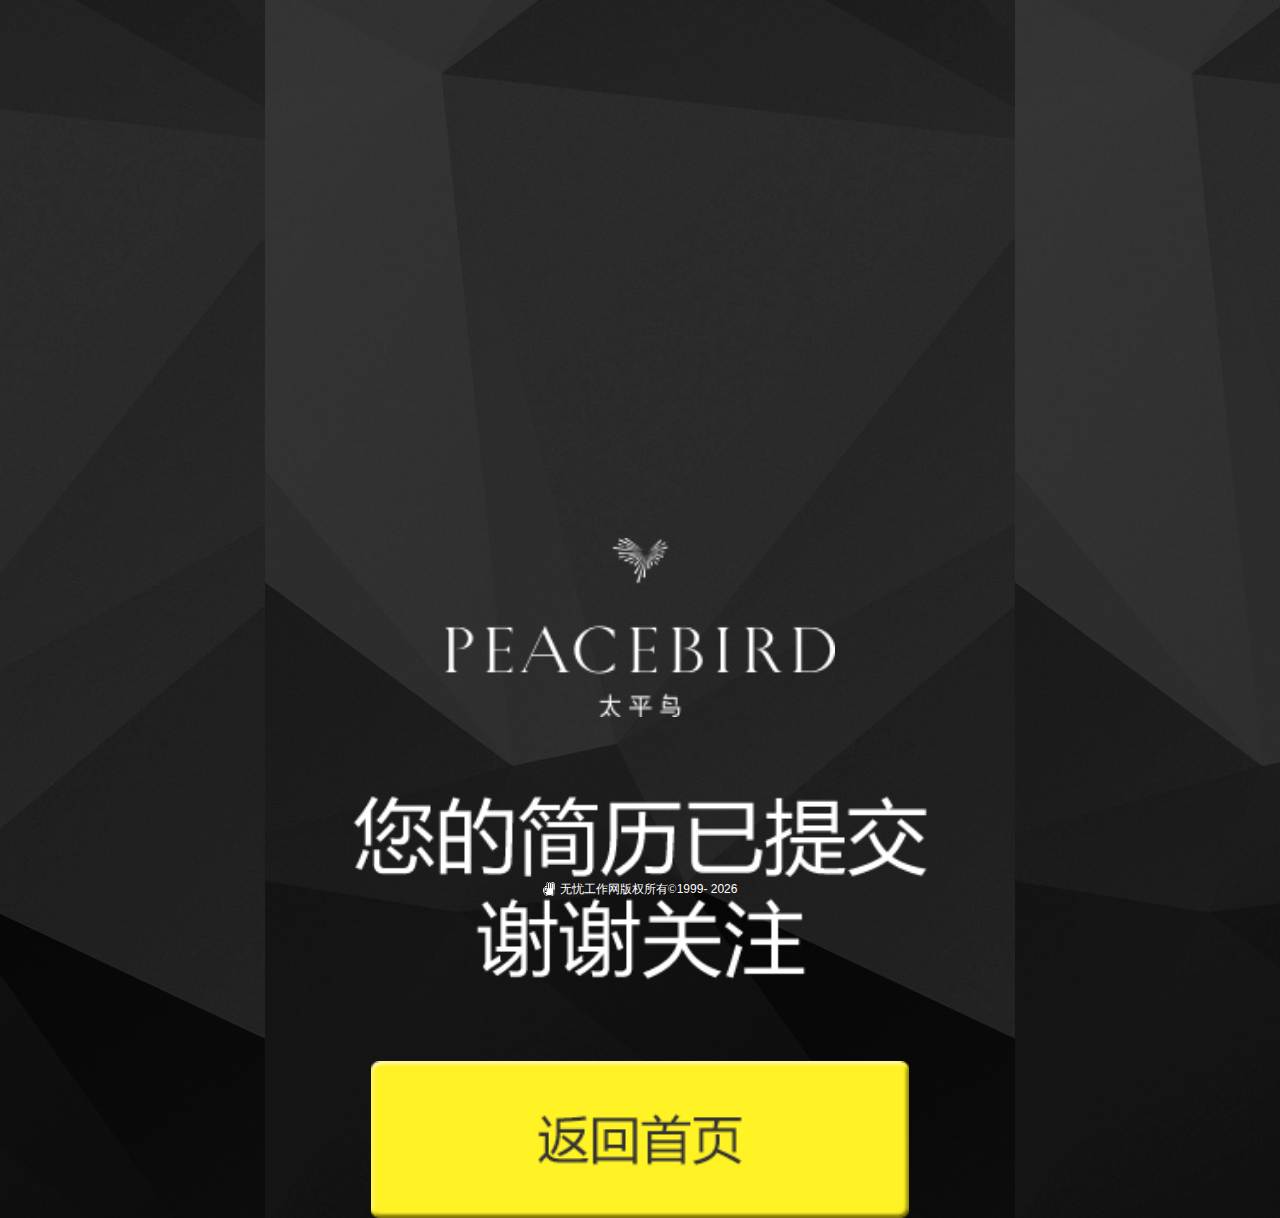
<file: success.html>
<!DOCTYPE HTML>
<html>
<head>
<title>太平鸟2016校园招聘-闪耀你的未来</title>
<meta name="keywords" content="太平鸟招聘，人才，招聘，简历，工作，求职，面试，应聘，跳槽，高薪，兼职，猎头，薪酬，薪资，培训，测评，人事" />
<meta name="description" content="太平鸟招聘 前程无忧官方网站，提太平鸟控招聘职位，校园招聘信息，太平鸟面试技巧等。帮助您顺利踏入太平鸟的大门，与众多太平鸟精英们开启一段崭新的职业生涯。" />
<meta http-equiv="Content-Type" content="text/html; charset=utf-8" />
<meta http-equiv="pragma" Content="no-cach" />
<meta name="robots" content="all" />
<meta name="viewport" content="width=device-width, user-scalable=no, initial-scale=1.0, maximum-scale=1.0, minimum-scale=1.0" />
<meta name="format-detection" content="telephone=no"/>
<link rel="shortcut icon" href="images/favicon.ico" type="image/x-icon" />
<link rel="stylesheet" type="text/css" href="css/reset.min.css">
<link rel="stylesheet" type="text/css" href="css/style.css">
<div id='wx_pic' style='margin:0 auto;display:none;'>
	<img src='image/data/pic300.jpg' />
</div>
</head>
<body class="body">
<img src="images/share.png" style="width:100%;position:absolute;top:-100%;opacity:0;left:0"/>
<!--loading start-->
<div class="loading">
    	<div class="loadbox">
        	<div class="loadtext">loading</div>
            <div class="circle1"></div>
            <div class="circle2"></div>
        </div>
</div>
<!--loading end-->
<!--横屏 start-->
<div class="cover">
    <div class="iphone"><img src="images/phone.png"/></div>
    <p>推荐竖屏浏览哦~</p>
</div>
<!--横屏 end-->

<!--内页-->
<div class="portrait wrap">
    	<div class="success_logo"><img src="images/logo.png"/></div>
        <div class="success_1"><img src="images/resume_03.png"/></div>
    	<a href="index.html" class="back"><img src="images/resume_07.png"/></a>
</div>
    <!--版权-->
    <div class="footer">
        <img src="images/hand.png"  />无忧工作网版权所有&copy;<span style="font-family:Arial">1999-
        <script language="JavaScript">var nowD = new Date();var year = nowD.getFullYear();document.write(year);</script></span>
    </div>
    <!--版权-->
</div>
<!--内页end-->
<script type="text/javascript" src="js/zepto.min.js"></script>
<script type="text/javascript" src="js/show.js"></script>
</body>
</html>
</file>
<file: css/animations.css>
/* animation sets */

/* animation sets */

/* move from / to  */
 
.pt-page-moveToLeft {
	-webkit-animation: moveToLeft .6s linear both;
	animation: moveToLeft .6s linear both;
}

.pt-page-moveFromLeft {
	-webkit-animation: moveFromLeft .6s ease both;
	animation: moveFromLeft .6s ease both;
}

.pt-page-moveToRight {
	-webkit-animation: moveToRight .6s linear both;
	animation: moveToRight .6s linear both;
}

.pt-page-moveFromRight {
	-webkit-animation: moveFromRight .6s ease both;
	animation: moveFromRight .6s ease both;
}

.pt-page-moveToTop {
	-webkit-animation: moveToTop .6s ease both;
	animation: moveToTop .6s ease both;
}

.pt-page-moveFromTop {
	-webkit-animation: moveFromTop .6s ease both;
	animation: moveFromTop .6s ease both;
}

.pt-page-moveToBottom {
	-webkit-animation: moveToBottom .6s ease both;
	animation: moveToBottom .6s ease both;
}

.pt-page-moveFromBottom {
	-webkit-animation: moveFromBottom .6s ease both;
	animation: moveFromBottom .6s ease both;
}

/* fade */

.pt-page-fade {
	-webkit-animation: fade .7s ease both;
	animation: fade .7s ease both;
}

/* move from / to and fade */

.pt-page-moveToLeftFade {
	-webkit-animation: moveToLeftFade .7s ease both;
	animation: moveToLeftFade .7s ease both;
}

.pt-page-moveFromLeftFade {
	-webkit-animation: moveFromLeftFade .7s ease both;
	animation: moveFromLeftFade .7s ease both;
}

.pt-page-moveToRightFade {
	-webkit-animation: moveToRightFade .7s ease both;
	animation: moveToRightFade .7s ease both;
}

.pt-page-moveFromRightFade {
	-webkit-animation: moveFromRightFade .7s ease both;
	animation: moveFromRightFade .7s ease both;
}

.pt-page-moveToTopFade {
	-webkit-animation: moveToTopFade .7s ease both;
	animation: moveToTopFade .7s ease both;
}

.pt-page-moveFromTopFade {
	-webkit-animation: moveFromTopFade .7s ease both;
	animation: moveFromTopFade .7s ease both;
}

.pt-page-moveToBottomFade {
	-webkit-animation: moveToBottomFade .7s ease both;
	animation: moveToBottomFade .7s ease both;
}

.pt-page-moveFromBottomFade {
	-webkit-animation: moveFromBottomFade .7s ease both;
	animation: moveFromBottomFade .7s ease both;
}

/* move to with different easing */

.pt-page-moveToLeftEasing {
	-webkit-animation: moveToLeft .7s ease-in-out both;
	animation: moveToLeft .7s ease-in-out both;
}
.pt-page-moveToRightEasing {
	-webkit-animation: moveToRight .7s ease-in-out both;
	animation: moveToRight .7s ease-in-out both;
}
.pt-page-moveToTopEasing {
	-webkit-animation: moveToTop .7s ease-in-out both;
	animation: moveToTop .7s ease-in-out both;
}
.pt-page-moveToBottomEasing {
	-webkit-animation: moveToBottom .7s ease-in-out both;
	animation: moveToBottom .7s ease-in-out both;
}

/*  iconUp & circle */
.pt-page-moveIconUp {
	-webkit-animation: moveIconUp ease 1.5s both infinite;
	animation: moveToBottom ease 1.5s both infinite;
}

.pt-page-moveCircle {
	-webkit-animation: moveCircle ease-in-out 1.2s both;
	animation: moveCircle ease-in-out 1.2s both;
}

.pt-page-bounceInLeft{
	-webkit-animation: bounceInLeft ease-in-out 1.4s both;
	animation: bounceInLeft ease-in-out 4.2s both;
	}

.pt-page-bounceInRight{
	-webkit-animation: bounceInRight ease-in-out 1.4s both;
	animation: bounceInRight ease-in-out 4.2s both;
	}

/********************************* keyframes **************************************/

/* move from / to  */

@-webkit-keyframes moveToLeft {
	from { }
	to { -webkit-transform: translateX(-100%); }
}
@keyframes moveToLeft {
	from { }
	to { -webkit-transform: translateX(-100%); transform: translateX(-100%); }
}

@-webkit-keyframes moveFromLeft {
	from { -webkit-transform: translateX(-100%); }
}
@keyframes moveFromLeft {
	from { -webkit-transform: translateX(-100%); transform: translateX(-100%); }
}

@-webkit-keyframes moveToRight { 
	from { }
	to { -webkit-transform: translateX(100%); }
}
@keyframes moveToRight { 
	from { }
	to { -webkit-transform: translateX(100%); transform: translateX(100%); }
}

@-webkit-keyframes moveFromRight {

	from { -webkit-transform: translateX(100%); }
}
@keyframes moveFromRight {
	from { -webkit-transform: translateX(100%); transform: translateX(100%); }
}

@-webkit-keyframes moveToTop {
	from { }
	to { -webkit-transform: translateY(-100%); }
}
@keyframes moveToTop {
	from { }
	to { -webkit-transform: translateY(-100%); transform: translateY(-100%); }
}

@-webkit-keyframes moveFromTop {
	from { -webkit-transform: translateY(-100%); }
}
@keyframes moveFromTop {
	from { -webkit-transform: translateY(-100%); transform: translateY(-100%); }
}

@-webkit-keyframes moveToBottom {
	from { }
	to { -webkit-transform: translateY(100%); }
}
@keyframes moveToBottom {
	from { }
	to { -webkit-transform: translateY(100%); transform: translateY(100%); }
}

@-webkit-keyframes moveFromBottom {
	from { -webkit-transform: translateY(100%); }
}
@keyframes moveFromBottom {
	from { -webkit-transform: translateY(100%); transform: translateY(100%); }
}

@-webkit-keyframes moveIconUp {
	0% { -webkit-transform: translateY(100%); opacity:0;}
	50% { -webkit-transform: translateY(0%); opacity:1;}
	100% { -webkit-transform: translateY(-100%); opacity:0;}
}
@keyframes moveIconUp {
	0% { -webkit-transform: translateY(100%); transform: translateY(100%); opacity:0;}
	50% { -webkit-transform: translateY(0%); transform: translateY(0%); opacity:1;}
	100% { -webkit-transform: translateY(-100%); transform: translateY(-100%); opacity:0;}
}

@-webkit-keyframes moveCircle {
	0% { -webkit-transform: translateY(-80%);-webkit-opacity:0.1;}
	5% { -webkit-transform: translateY(-80%);-webkit-opacity:0.3;}
	35% { -webkit-transform: translateY(10%);-webkit-opacity:1;}
	60% { -webkit-transform: translateY(-13%);}
	65% { -webkit-transform: translateY(-13%);}
	100% { -webkit-transform: translateY(0%);}
}

@keyframes moveCircle {
	0% { -webkit-transform: translateY(-80%);-webkit-opacity:0.1;
		transform: translateY(-80%);opacity:0.1;}
	5% { -webkit-transform: translateY(-80%);-webkit-opacity:0.3;
		transform: translateY(-80%);opacity:0.3;}
	35% { -webkit-transform: translateY(10%);-webkit-opacity:1;
		transform: translateY(10%);opacity:1;}
	60% { -webkit-transform: translateY(-13%);transform: translateY(-13%);}
	65% { -webkit-transform: translateY(-13%);transform: translateY(-13%);}
	100% { -webkit-transform: translateY(0%);transform: translateY(0%);}
}

/* fade */

@-webkit-keyframes fade {
	from { }
	to { opacity: 0.3; }
}
@keyframes fade {
	from { }
	to { opacity: 0.3; }
}

/* move from / to and fade */

@-webkit-keyframes moveToLeftFade {
	from { }
	to { opacity: 0.3; -webkit-transform: translateX(-100%); }
}
@keyframes moveToLeftFade {
	from { }
	to { opacity: 0.3; -webkit-transform: translateX(-100%); transform: translateX(-100%); }
}

@-webkit-keyframes moveFromLeftFade {
	from { opacity: 0.3; -webkit-transform: translateX(-100%); }
}
@keyframes moveFromLeftFade {
	from { opacity: 0.3; -webkit-transform: translateX(-100%); transform: translateX(-100%); }
}

@-webkit-keyframes moveToRightFade {
	from { }
	to { opacity: 0.3; -webkit-transform: translateX(100%); }
}
@keyframes moveToRightFade {
	from { }
	to { opacity: 0.3; -webkit-transform: translateX(100%); transform: translateX(100%); }
}

@-webkit-keyframes moveFromRightFade {
	from { opacity: 0.3; -webkit-transform: translateX(100%); }
}
@keyframes moveFromRightFade {
	from { opacity: 0.3; -webkit-transform: translateX(100%); transform: translateX(100%); }
}

@-webkit-keyframes moveToTopFade {
	from { }
	to { opacity: 0.3; -webkit-transform: translateY(-100%); }
}
@keyframes moveToTopFade {
	from { }
	to { opacity: 0.3; -webkit-transform: translateY(-100%); transform: translateY(-100%); }
}

@-webkit-keyframes moveFromTopFade {
	from { opacity: 0.3; -webkit-transform: translateY(-100%); }
}
@keyframes moveFromTopFade {
	from { opacity: 0.3; -webkit-transform: translateY(-100%); transform: translateY(-100%); }
}

@-webkit-keyframes moveToBottomFade {
	from { }
	to { opacity: 0.3; -webkit-transform: translateY(100%); }
}
@keyframes moveToBottomFade {
	from { }
	to { opacity: 0.3; -webkit-transform: translateY(100%); transform: translateY(100%); }
}

@-webkit-keyframes moveFromBottomFade {
	from { opacity: 0.3; -webkit-transform: translateY(100%); }
}
@keyframes moveFromBottomFade {
	from { opacity: 0.3; -webkit-transform: translateY(100%); transform: translateY(100%); }
}

@-webkit-keyframes bounceInLeft {
0%, 100%, 60%, 75%, 90% {
-webkit-transition-timing-function:cubic-bezier(0.215, .61, .355, 1);
transition-timing-function:cubic-bezier(0.215, .61, .355, 1)
}
0% {
opacity:0;
-webkit-transform:translate3d(-3000px, 0, 0);
transform:translate3d(-3000px, 0, 0)
}
60% {
opacity:1;
-webkit-transform:translate3d(25px, 0, 0);
transform:translate3d(25px, 0, 0)
}
75% {
-webkit-transform:translate3d(-10px, 0, 0);
transform:translate3d(-10px, 0, 0)
}
90% {
-webkit-transform:translate3d(5px, 0, 0);
transform:translate3d(5px, 0, 0)
}
100% {
-webkit-transform:none;
transform:none
}
}
@keyframes bounceInLeft {
0%, 100%, 60%, 75%, 90% {
-webkit-transition-timing-function:cubic-bezier(0.215, .61, .355, 1);
transition-timing-function:cubic-bezier(0.215, .61, .355, 1)
}
0% {
opacity:0;
-webkit-transform:translate3d(-3000px, 0, 0);
-ms-transform:translate3d(-3000px, 0, 0);
transform:translate3d(-3000px, 0, 0)
}
60% {
opacity:1;
-webkit-transform:translate3d(25px, 0, 0);
-ms-transform:translate3d(25px, 0, 0);
transform:translate3d(25px, 0, 0)
}
75% {
-webkit-transform:translate3d(-10px, 0, 0);
-ms-transform:translate3d(-10px, 0, 0);
transform:translate3d(-10px, 0, 0)
}
90% {
-webkit-transform:translate3d(5px, 0, 0);
-ms-transform:translate3d(5px, 0, 0);
transform:translate3d(5px, 0, 0)
}
100% {
-webkit-transform:none;
-ms-transform:none;
transform:none
}
}
.bounceInLeft {
	-webkit-animation-name: bounceInLeft;
	animation-name: bounceInLeft
}

@-webkit-keyframes bounceInRight {
0%, 100%, 60%, 75%, 90% {
-webkit-transition-timing-function:cubic-bezier(0.215, .61, .355, 1);
transition-timing-function:cubic-bezier(0.215, .61, .355, 1)
}
0% {
opacity:0;
-webkit-transform:translate3d(3000px, 0, 0);
transform:translate3d(3000px, 0, 0)
}
60% {
opacity:1;
-webkit-transform:translate3d(-25px, 0, 0);
transform:translate3d(-25px, 0, 0)
}
75% {
-webkit-transform:translate3d(10px, 0, 0);
transform:translate3d(10px, 0, 0)
}
90% {
-webkit-transform:translate3d(-5px, 0, 0);
transform:translate3d(-5px, 0, 0)
}
100% {
-webkit-transform:none;
transform:none
}
}
@keyframes bounceInRight {
0%, 100%, 60%, 75%, 90% {
-webkit-transition-timing-function:cubic-bezier(0.215, .61, .355, 1);
transition-timing-function:cubic-bezier(0.215, .61, .355, 1)
}
0% {
opacity:0;
-webkit-transform:translate3d(3000px, 0, 0);
-ms-transform:translate3d(3000px, 0, 0);
transform:translate3d(3000px, 0, 0)
}
60% {
opacity:1;
-webkit-transform:translate3d(-25px, 0, 0);
-ms-transform:translate3d(-25px, 0, 0);
transform:translate3d(-25px, 0, 0)
}
75% {
-webkit-transform:translate3d(10px, 0, 0);
-ms-transform:translate3d(10px, 0, 0);
transform:translate3d(10px, 0, 0)
}
90% {
-webkit-transform:translate3d(-5px, 0, 0);
-ms-transform:translate3d(-5px, 0, 0);
transform:translate3d(-5px, 0, 0)
}
100% {
-webkit-transform:none;
-ms-transform:none;
transform:none
}
}

.pt-page-moveIconY {
	-webkit-backface-visibility: visible!important;
	-ms-backface-visibility: visible!important;
	backface-visibility: visible!important;
	-webkit-animation-name: flipOutY;
	animation-name: flipOutY;
	-webkit-animation-duration: .75s;
	animation-duration: .75s
}

@-webkit-keyframes zoomIn {
0% {
opacity:0;
-webkit-transform:scale3d(.3, .3, .3);
transform:scale3d(.3, .3, .3)
}
50% {
opacity:1
}
}
@keyframes zoomIn {
0% {
opacity:0;
-webkit-transform:scale3d(.3, .3, .3);
-ms-transform:scale3d(.3, .3, .3);
transform:scale3d(.3, .3, .3)
}
50% {
opacity:1
}
}
.pt-page-moveIconin {
	-webkit-animation-name: zoomIn;
	animation-name: zoomIn;
	-webkit-animation-duration: 0.75s;
	animation-duration: 0.75s
}

@-webkit-keyframes flipOutY{0%{-webkit-transform:perspective(400px);transform:perspective(400px)}30%{-webkit-transform:perspective(400px) rotate3d(0,1,0,-15deg);transform:perspective(400px) rotate3d(0,1,0,-15deg);opacity:1}100%{-webkit-transform:perspective(400px) rotate3d(0,1,0,90deg);transform:perspective(400px) rotate3d(0,1,0,90deg);opacity:0}}
@keyframes flipOutY{0%{-webkit-transform:perspective(400px);-ms-transform:perspective(400px);transform:perspective(400px)}30%{-webkit-transform:perspective(400px) rotate3d(0,1,0,-15deg);-ms-transform:perspective(400px) rotate3d(0,1,0,-15deg);transform:perspective(400px) rotate3d(0,1,0,-15deg);opacity:1}100%{-webkit-transform:perspective(400px) rotate3d(0,1,0,90deg);-ms-transform:perspective(400px) rotate3d(0,1,0,90deg);transform:perspective(400px) rotate3d(0,1,0,90deg);opacity:0}}.flipOutY{-webkit-backface-visibility:visible!important;-ms-backface-visibility:visible!important;backface-visibility:visible!important;-webkit-animation-name:flipOutY;animation-name:flipOutY;-webkit-animation-duration:.75s;animation-duration:.75s}
</file>
<file: css/style.css>
@charset "utf-8";
/* CSS Document */
html,body{
	height:100%;width:100%;
}
img,ul{
	width:100%;
}
h3,input,li,body,select,a{
	font-family:'\5FAE\8F6F\96C5\9ED1';color:#fff;
}
a{
	display:block;
}
.logo{
	width:20.5%;left:8.4%;top:5px;position:absolute;
}
.hint{width:9%;left:44.5%;bottom:5%;position:absolute; z-index:11111;
	-webkit-animation-duration: 1.5s;
	animation-duration: 1.5s;
	-webkit-animation-iteration-count:infinite;
	animation-iteration-count:infinite;
	-webkit-animation-fill-mode: both;
	animation-fill-mode: both;
	-webkit-animation-delay:2.0s;
	animation-delay:2.0s;
}

/*page1*/
#page1{
	background:url(../images/img101.jpg) top center;background-size:100% 100%;overflow:hidden;
}
.top{
	background:url(../images/main_bg.png) top center; background-size:100% 100%;
}
.success_logo{
	width:30.5%; margin:0 auto; padding-top:42%;
}

.success_1 {
	width:45%; margin:6% auto;
}
.back{
	width:42%; margin:5% auto;
}
.logoB{
	width:50.5%;top:3.5%;right:30px;position:absolute;
}
.img102{
	width:82%;top:18%;left:9%;position:absolute;
}
.img103{
	width:70%;top:10%;right:3%;position:absolute;
}
.btn1{
	width:48%;bottom:9%;left:26%;position:absolute;
}
/*******/
img {
	display:block;
}
.cul,.cul2{
	width:83%;margin:24% auto 0 auto;
}
.ready{
	width:98%;margin:0 auto 3.5% auto;
}
.pics{
	margin:0 auto 3.5% auto;
}
.weixin{
	width:41.5%;margin:0 auto 3.5% auto;
}
.about,.job{
	width:57%;margin:0 auto 3.5% auto;
}
.cul a{
	display:block;width:100%;height:100%;
}
/*page2*/
#page,.body{
	/*background:#CAE6FE;*/
}
.cul2{
	padding-bottom:50px;margin-top:30%;
}
.img901{
	margin-bottom:2%; background:url(../images/img901.png) repeat;padding:20px;color:#fff;
}
.img901 dt{
	font-size:18px;padding:15px 0;font-weight:bold;
}
.img901 dd{
	padding-bottom:20px;font-size:14px;
}
#page2{
	background:url(../images/introBg.jpg) top center; background-size:auto 100%;overflow:hidden;
}
/*search*/
.addBackground{margin-top:1%;}
.fly{top:-4%;right:11.3%;position:absolute;width:14.9%;}
.content{width:100%;padding:0 8%;-webkit-box-sizing:border-box;font-size:13px}
/*搜索职位*/
.search {margin-bottom:10%;}
.search_box{padding-top:23%}
/*.search{padding-bottom:20%}*/
.search p{font-size:14px;padding-top:7%;padding-bottom:1%;color:white;}
.search select,.search_box input{width:100%;-webkit-appearance:none;height:45px;text-indent:1em;font-family:Microsoft YaHei;font-size:14px;}
.search select{background:url(../images/select_bg2.png) no-repeat 100% center #fff;background-size:35px auto;}
.search input{background:url(../images/select_bg.png) no-repeat 100% center #fff;background-size:37px auto;}

.btn {
	width: 100%;
}
.btn a {
	display: block;width: 45%;text-align: center;padding: 5% 0;
	background:#fff225;color:black;
	}
#page{
	background:url(../images/5_bg.jpg) top center;
	background-size:100% 100%;
}
.btn{
	padding-top:12%;padding-bottom: 15%;position:relative;
}
.btn a:nth-child(2){margin-right: 5%;float: left;}
.btn a:nth-child(1){margin-left: 5%;float: right;}
/*end*/
.home{
	width:10.6%;top:25px;left:80%;display:block;position:absolute;
	z-index:11111;
}
/*page3*/
/*职位列表*/
.joblist_box{padding-top:34%;}
.joblist_box ul{width:100%;margin-bottom:12%}
.joblist_box ul li{width:100%;height:45px;font-size:15px;-webkit-box-sizing:border-box;margin-bottom:10px;text-indent:5%;background:url(../images/joblist_bg.png) no-repeat 95% center;background-size:8px auto;border-bottom:1px solid white;}
.joblist_box ul li a{display:block;font-size:15px;padding:3% 0;color:white;}
.prev,.next,.regist,.log {
	display: block;
	width: 45%;
	float: left;
}
.next,.log{
	float: right;
}
/*page4*/
/*职位详情*/
.jobdetail_box{padding-top:10%;color:white;font-size:14px;text-align:justify;}
.jobdetail_box .detail{margin-top:23%;}
.jobdetail_box .detail h1{font-size:24px;border-bottom:1px solid #006DA8;margin-bottom:6%;font-weight:normal;padding-bottom:3%}
.jobdetail_box .detail p{text-indent:2em}
/*page5*/
/*投递简历*/
.stress{ color:#fff225;}
.form-box2{border-bottom:1px solid #fff;padding:2% 0;}
.form-box2 .left{ float:left; width:25.5%;}
.form-box2 .need-p{ padding-top:1.5%;}
.form-box2 .right{ float:right; width:74.5%;}
.form-box2 .right select{-webkit-appearance:none;background:url(../images/select_bg.png) no-repeat 95% center;background-size:17px auto;width:100%; border:none; outline:none; text-align:center; color:#c4c4c4;}
.form-box2 .right input{ width:100%;text-align:left; padding-left: 3%;border:0;background:none;}

.resume_box{padding-top:27%;color:#fff;padding-bottom:5%;}
.resume_box h1{font-size:1.6em; color:#fff225;}
.resume_box h1 span{ font-size:0.5em;color:#fff225;}
.resume_box p.yellow{font-size:1.2em; line-height: 26px;}
.resume_box li{background:url(../images/icon_yellow.jpg) no-repeat left 7px; padding-left:13px; background-size:6px auto;}

.resume_box .sex-box{width:64.2%;}
.sex-box a{background:#474417;display:block; width:45%; font-size:14px; color:#fff; text-decoration:none; border:0; border-radius:14px; text-align:center; }
.sex-box a.man{ float:left;}
.sex-box a.woman{ float:right;}
.sex-box a.curr{ background-color:#fff225; color:#a0a0a0;}
.big-apply{margin:8% auto;width:38%;}
.resume_box .addBackground{margin:0;padding-bottom:10%;}
/*login*/
/*登录*/

.login_box{padding-top:34%;}
.login_box .jobinfo{font-size:20px;color:#fff225;}
.login_box .jobinfo p.jobname{font-size:30px;padding-bottom:10%;padding-top:5%;text-align:center;}
.login{padding-bottom:15%;}
.login input{width:100%;height:46px;font-size:15px;color:black;-webkit-box-sizing:border-box;margin-bottom:15px;text-indent:13%;}
.login input.name{background:url(../images/search_user.png) no-repeat 2% center #fff;background-size:8.5% auto}
.login input.pwd{background:url(../images/search_psw.png) no-repeat 2% center #fff;background-size:8.5% auto}
.login p.note{font-size:14px; line-height:20px;color:white;}

::-webkit-input-placeholder{color:black;font-family:Microsoft YaHei;}
::-moz-placeholder{color:black;font-family:Microsoft YaHei;}
::-ms-placeholder{color:black;font-family:Microsoft YaHei;}
/*page6*/
/*投递成功*/

.succeed{
	padding:0 6%;
	
}
.succeed h1{text-align:center;font-size: 24px; line-height:30px;color:white;padding-top:10%; font-weight:200;}
.succeed .btn{margin-top:20%;}
.succeed .addBackground{margin:0;}


.txy1 {
	-webkit-animation:txy1 both 1s 1s;
}
.ty2 {
	-webkit-animation:ty2 both 1s 1s;
}
.tx1{
	-webkit-animation:tx1 both 0.5s;
}
.ready{
	-webkit-animation:tx9 both 1s 1.5s;
}
.pics{
	-webkit-animation:tx9 both 1s 2s;
}
.weixin{
	-webkit-animation:s1 both 1.2s 3s;
}
.about{
	-webkit-animation:ty2 both 1.2s 4.2s;
}
.job{
	-webkit-animation:ty2 both 1.2s 5.2s;
}
@-webkit-keyframes tx9{
	0%{
		-webkit-transform:translateX(-1000px);opacity:0;
	}
	100%{
		-webkit-transform:translateX(0);apacity:1;
	}
}
@-webkit-keyframes tx1{
	0%{
		-webkit-transform:translateX(30px);opacity:0;
	}
	100%{
		-webkit-transform:translateX(0);apacity:1;
	}
}
@-webkit-keyframes txy1{
	0%{
		-webkit-transform:translateY(30px);opacity:0;-webkit-transform:translateX(300px);
	}
	100%{
		-webkit-transform:translateY(0);apacity:1;-webkit-transform:translateX(0);
	}
}
@-webkit-keyframes ty2{
	0%{
		-webkit-transform:translateY(10px);opacity:0;
	}
	100%{
		-webkit-transform:translateY(0);apacity:1;
	}
}
@-webkit-keyframes s1{
	0%{
		-webkit-transform:scale(0,0);opacity:0;
	}
	100%{
		-webkit-transform:scale(1,1);opacity:1;
	}
}
/*媒体查询兼容手机尺寸*/
/*mx3*/
@media screen and (min-width:432px) and (max-height:600px){
	/*page1*/
	.logoB {right: 7%;}
	.cul{width: 65%;margin-top: 22%;}	
	/*page2*/

	/*page3*/
}
	
/*m2 m3 s4*/
@media screen and (min-width:360px) and (max-height:567px){
	/*page1*/
	.cul {width: 75%;margin-top: 22%;}
}

/*m3 b*/	
@media screen  and (min-width:360px) and (max-height:524px){
	/*page1*/
	.cul {width: 68%;}
	.logoB {right: 7%;}
}
	
/*IPHONE5*/
@media screen and (min-width:320px) and (max-height:504px){
	/*page1*/
	.cul{width: 73%;margin-top: 22%;}
}
/*IPHONE5*/
@media screen and (min-width:320px) and (max-height:480px){
	/*page1*/
	.cul{width: 70%;}
}
/*iphone5 B*/
@media screen and (min-width:320px) and (max-height:460px){
	/*page1*/
	.cul {width: 66%;}
}

/*iphone4*/
@media screen and (min-width:320px) and (max-height:416px){
	/*page1*/
	.logoB {right: 9%;}
	.cul {width: 59%;}
}


/*iphone6 */
@media screen and (min-width:375px) and (min-height:603px){
	/*page1*/
	.cul {width: 75%;}
}

/*iphone6 b*/
@media screen and (min-width:375px) and (max-height:559px){
	/*page1*/
	.cul {width: 70%;}
}


/*iphone6 plus b*/
@media screen and (min-width:414px) and (min-height:628px){
	/*page1*/
	.cul {width: 70%;}
}

/*iphone6 plus*/
@media screen and (min-width:414px) and (min-height:672px){
	/*page1*/
}
@media screen and (width:375px) and (height:667px){
	/*page1*/
	.cul {width: 83%;}
}	
@media screen and (width:414px) and (height:736px){
	/*page1*/
	.cul {width: 83%;}
}
/*ipad mini*/
@media screen and (min-width:768px) and (min-height:960px){
	/*page1*/
	.logo {width: 18%;right: 10%;}
	.logoB {right: 10%;width:40%;}
	.cul {width: 55%;}
	.img103 {width: 65%;}
	.btn1 {width: 40%;left: 30%;}
}
/** loading **/
.loading,.cover{
	position: fixed;width: 100%;
	height: 100%;top: 0;left: 0;
	background: #fbd230;z-index: 999;font-size: 16px;
}
.loadbox {
	width: 100px;height: 100px;
	position: fixed;top: 50%;left: 50%;
	margin: -60px 0 0 -50px;
}
.loadtext {
	width: 100px;line-height: 40px;
	font-weight: bold;font-size: 25px;color: #FFF;
	margin: 0 auto;text-align: center;
	position: relative;
}
.circle1,.circle2{
	box-shadow: 0 0 35px #fff;margin:0 auto;position:relative;
}
.circle1{
	width:50px;height:50px;border:5px solid #fff;border-top-color:#fbd230;border-bottom-color:#fbd230; 
	border-radius:50px;
	-webkit-animation:circle-1 1s infinite linear;-moz-animation:circle-1 1s infinite linear;animation:circle-1 1s infinite linear;
}
.circle2{
	width:30px;height:30px;border:5px solid #fff;border-left-color:#fbd230;border-right-color:#fbd230; 
	border-radius:30px;top:-50px;
	-webkit-animation:circle-2 1s infinite linear;-moz-animation:circle-2 1s infinite linear;animation:circle-2 1s infinite linear;
}
/* loading动画 */
@-webkit-keyframes circle-1 {
	0% { -webkit-transform:rotate(160deg); opacity:0; box-shadow:0 0 1px #fff; }
	50% { -webkit-transform:rotate(120deg); opacity:1;}
	100% { -webkit-transform:rotate(-320deg); opacity:0; }
}
@-moz-keyframes circle-1 {
	0% { -moz-transform:rotate(160deg); opacity:0; box-shadow:0 0 1px #fff; }
	50% { -moz-transform:rotate(120deg); opacity:1;}
	100% { -moz-transform:rotate(-320deg); opacity:0; }
}
@keyframes circle-1 {
	0% {transform:rotate(160deg); opacity:0; box-shadow:0 0 1px #fff; }
	50% {webkit-transform:rotate(120deg); opacity:1;}
	100% {transform:rotate(-320deg); opacity:0; }
}
@-moz-keyframes circle-2 {
	0% { -moz-transform:rotate(0deg); }
	100% { -moz-transform:rotate(360deg);  }
}
@-webkit-keyframes circle-2 {
	0% { -webkit-transform:rotate(0deg); }
	100% { -webkit-transform:rotate(360deg); }
}
@keyframes circle-2 {
	0% {transform:rotate(0deg); }
	100% {transform:rotate(360deg); }
}
/** 屏幕横竖切换 **/
.cover {
	display:none;
}
.iphone{
	width: 73px;height: 109px;
	position: absolute;left: 50%;top: 40%;
	margin-top: -54px;margin-left: -36px;
	background:url(../images/phone.png) no-repeat;
	background-size: 73px 109px;
	-webkit-animation:phone 1s 0.3s infinite;
	-moz-animation:phone 1s 0.3s infinite;
	animation:phone 1s 0.3s infinite;
}
.cover>p {
	position: absolute;top: 65%;left: 0;
	text-align: center;width: 100%;
	color: #fff;
}
/** 屏幕横竖切换动画 **/
@-webkit-keyframes phone{
	0%,100%{-webkit-transform:rotate(0deg);}
	50%{-webkit-transform:rotate(-90deg);}
}
@-moz-keyframes phone{
	0%,100%{-moz-transform:rotate(0deg);}
	50%{-moz-transform:rotate(-90deg);}
}
@keyframes phone{
	0%,100%{transform:rotate(0deg);}
	50%{transform:rotate(-90deg);}
}
/* 版权 color:#006DA8;*/
.footer {
	width: 100%;text-align: center;color:#fff;
	line-height: 16px;font-size:12px;
	position: absolute;bottom: 0;left: 0;z-index: 90;
	padding: 3px 0;
}
.footer>img {
	vertical-align: text-bottom;padding-right: 5px;width: 12px;display:inline-block;
}
.deTit{
	border-bottom:1px solid white;
	font-size:30px;
	margin-bottom:30px;
	color:#fff225;
}
.deLocation{
	background-position:-1px -38px;font-size:14px;padding-top:10px;padding-bottom:10px;border-bottom:2px solid #006DA8;
}
.deDes{
	font-size:16px;font-weight:bold;color:#fff225;padding-bottom:10px;margin-top:10px;
}


.big_logo { width:44%;margin:33% 28% 0;} 
#page .employer { width:20.4%;left:70.9%;top:4.7%;position:absolute;
}
.banner {width:100%;top:50px;position:absolute; margin-bottom:2%
}
.wrap{background:url(../images/main_bg.png) top center;background-size:100 100%;position:relative;width:100%;min-height:100%;}
/*index page*/
.index_page{
	min-height:100%;width:100%;background:url(../images/index_bg.png) bottom center no-repeat;background-size:100% auto;position:relative;overflow:hidden
}
#index_1{
	width:70.7%;
	margin:15.2% auto 0 auto;
	position:relative;
	-webkit-animation-duration: 2s;
	animation-duration: 2s;
	-webkit-animation-fill-mode: both;
	animation-fill-mode: both
	}
#index_2{
	width:80%;
	float:right;
	margin-top:-30%;
	-webkit-animation-duration: 5s;
	animation-duration: 5s;
	-webkit-animation-delay:2s;
	animation-delay:2s;
	-webkit-animation-fill-mode: both;
	animation-fill-mode: both
}
#index_3{
	width:78.7%;
	margin:5% auto;
	-webkit-animation-duration: 1s;
	animation-duration: 1s;
	-webkit-animation-delay:2s;
	animation-delay:2s;
	-webkit-animation-fill-mode: both;
	animation-fill-mode: both
	}
#index_4{
	width:75%;
	position:absolute;
	top:15.3%;
	left:11%;
	-webkit-animation-duration: 2s;
	animation-duration: 2s;
	-webkit-animation-delay:2.5s;
	animation-delay:2.5s;
	-webkit-animation-fill-mode: both;
	animation-fill-mode: both;
	z-index:11112;
	}
#index_5{
	width:100%;
	top:3.6%;
	position:absolute;
	z-index:11111;
	-webkit-animation-duration: 1s;
	animation-duration: 1s;
	-webkit-animation-delay:1s;
	animation-delay:1s;
	-webkit-animation-fill-mode: both;
	animation-fill-mode: both;
	z-index:11112;
	}	
/*question_box*/
.question_box{
	padding:0 4%;
	margin-bottom:15%;
}
.question_box p strong{
	font-size:25px;
	color:black;
	padding-right:5px;
}
.question_box p{
	font-size:15px;
	color:#1a9cc5;
	margin-top:3%;
}
.question_main{
	color:white;
}
.question_main span{
	border-right:2px solid white;
	padding:4px;
}
.question_main h1{
	padding:2px;
	margin-top:5px;
}
.question_main p{
	color:black;
	font-size:13px;
	margin:5px 0;
}
/*process_box*/
.process_box{
	padding:0 4%;
	margin-bottom:15%;
}
.process_box p strong{
	font-size:25px;
	color:black;
	padding-right:5px;
}
.process_box p{
	font-size:15px;
	color:#1a9cc5;
	margin-top:3%;
}
.process_main>div{
	display:inline-block;
	vertical-align:top;
}
.process_left{
	width:6%;
	margin-top:3%;
}
.process_center{
	width:91%;
}
.process_left_1{
	-webkit-animation-duration: 1s;
	animation-duration: 1s;
}
.process_left_2{
	opacity:0;
	-webkit-animation-fill-mode: both;
	animation-fill-mode: both;
	-webkit-animation-delay:0.2s;
	animation-delay:0.2s;
	-webkit-animation-duration: 1s;
	animation-duration: 1s;
}
.process_left_3{
	opacity:0;
	-webkit-animation-fill-mode: both;
	animation-fill-mode: both;
	-webkit-animation-delay:0.3s;
	animation-delay:0.3s;
	-webkit-animation-duration: 1s;
	animation-duration: 1s;
}
.process_left_4{
	opacity:0;
	-webkit-animation-fill-mode: both;
	animation-fill-mode: both;
	-webkit-animation-delay:0.5s;
	animation-delay:0.5s;
	-webkit-animation-duration: 1s;
	animation-duration: 1s;
}
.process_left_5{
	opacity:0;
	-webkit-animation-fill-mode: both;
	animation-fill-mode: both;
	-webkit-animation-delay:0.8s;
	animation-delay:0.8s;
	-webkit-animation-duration: 1s;
	animation-duration: 1s;
}
.process_left_6{
	opacity:0;
	-webkit-animation-fill-mode: both;
	animation-fill-mode: both;
	-webkit-animation-delay:1.1s;
	animation-delay:1.1s;
	-webkit-animation-duration: 1s;
	animation-duration: 1s;
}
.process_left_7{
	opacity:0;
	-webkit-animation-fill-mode: both;
	animation-fill-mode: both;
	-webkit-animation-delay:1.4s;
	animation-delay:1.4s;
	-webkit-animation-duration: 1s;
	animation-duration: 1s;
}
.process_left_8{
	opacity:0;
	-webkit-animation-fill-mode: both;
	animation-fill-mode: both;
	-webkit-animation-delay:1.7s;
	animation-delay:1.7s;
	-webkit-animation-duration: 1s;
	animation-duration: 1s;
}
.process_left_9{
	opacity:0;
	-webkit-animation-fill-mode: both;
	animation-fill-mode: both;
	-webkit-animation-delay:2.0s;
	animation-delay:2.0s;
	-webkit-animation-duration: 1s;
	animation-duration: 1s;
}
.process_left_10{
	opacity:0;
	-webkit-animation-fill-mode: both;
	animation-fill-mode: both;
	-webkit-animation-delay:2.3s;
	animation-delay:2.3s;
	-webkit-animation-duration: 1s;
	animation-duration: 1s;
}
.process_left_11{
	opacity:0;
	-webkit-animation-fill-mode: both;
	animation-fill-mode: both;
	-webkit-animation-delay:2.6s;
	animation-delay:2.6s;
	-webkit-animation-duration: 1s;
	animation-duration: 1s;
}
.process_center_1{
	-webkit-animation-duration: 1s;
	animation-duration: 1s;
}
.process_center_2{
	-webkit-animation-duration: 1s;
	animation-duration: 1s;
	opacity:0;
	-webkit-animation-fill-mode: both;
	animation-fill-mode: both;
	-webkit-animation-delay:0.2s;
	animation-delay:0.2s;
}
.process_center_3{
	-webkit-animation-duration: 1s;
	animation-duration: 1s;
	opacity:0;
	-webkit-animation-fill-mode: both;
	animation-fill-mode: both;
	-webkit-animation-delay:0.8s;
	animation-delay:0.8s;
}
.process_center_4{
	-webkit-animation-duration: 1s;
	animation-duration: 1s;
	opacity:0;
	-webkit-animation-fill-mode: both;
	animation-fill-mode: both;
	-webkit-animation-delay:1.4s;
	animation-delay:1.4s;
}
.process_center_5{
	-webkit-animation-duration: 1s;
	animation-duration: 1s;
	opacity:0;
	-webkit-animation-fill-mode: both;
	animation-fill-mode: both;
	-webkit-animation-delay:2.0s;
	animation-delay:2.0s;
}
.process_center_6{
	-webkit-animation-duration: 1s;
	animation-duration: 1s;
	opacity:0;
	-webkit-animation-fill-mode: both;
	animation-fill-mode: both;
	-webkit-animation-delay:2.6s;
	animation-delay:2.6s;
}
@-webkit-keyframes bounceInUp01 {
0%, 100%, 60%, 75%, 90% {
-webkit-transition-timing-function:cubic-bezier(0.0, .0, .355, 1);
transition-timing-function:cubic-bezier(0.0, .0, .355, 1)
}
0% {
opacity:0;
-webkit-transform:translate3d(0, -10px, 0);
transform:translate3d(0,-10px, 0)
}
60% {
opacity:1;
-webkit-transform:translate3d(0, 10px, 0);
transform:translate3d(0, 10px, 0)
}
100% {
-webkit-transform:translate3d(0, 0, 0);
transform:translate3d(0, 0, 0)
}
}
@keyframes bounceInUp01 {
0%, 100%, 60%, 75%, 90% {
-webkit-transition-timing-function:cubic-bezier(0.0, .0, .355, 1);
transition-timing-function:cubic-bezier(0.0, .0, .355, 1)
}
0% {
opacity:0;
-webkit-transform:translate3d(0, -10px, 0);
-mc-transform:translate3d(0, 10px, 0);
transform:translate3d(0,-10px, 0)
}
60% {
opacity:1;
-webkit-transform:translate3d(0, 10px, 0);
-mc-transform:translate3d(0, 10px, 0);
transform:translate3d(0, 10px, 0)
}
100% {
-webkit-transform:translate3d(0, 0, 0);
-mc-transform:translate3d(0, 0, 0);
transform:translate3d(0, 0, 0)
}
}
.bounceInUp01 {
	-webkit-animation-name: bounceInUp01;
	animation-name: bounceInUp01
}
@-webkit-keyframes fadeIn {
0% {
opacity:0
}
100% {
opacity:1
}
}
@keyframes fadeIn {
0% {
opacity:0
}
100% {
opacity:1
}
}
.fadeIn {
	-webkit-animation-name: fadeIn;
	animation-name: fadeIn
}
@-webkit-keyframes fadeInDown {
0% {
opacity:0;
-webkit-transform:translate3d(0, -100%, 0);
transform:translate3d(0, -100%, 0)
}
100% {
opacity:1;
-webkit-transform:none;
transform:none
}
}
@keyframes fadeInDown {
0% {
opacity:0;
-webkit-transform:translate3d(0, -100%, 0);
-ms-transform:translate3d(0, -100%, 0);
transform:translate3d(0, -100%, 0)
}
100% {
opacity:1;
-webkit-transform:none;
-ms-transform:none;
transform:none
}
}
.fadeInDown {
	-webkit-animation-name: fadeInDown;
	animation-name: fadeInDown
}
@-webkit-keyframes swing {
20% {
-webkit-transform:rotate3d(0, 0, 1, 15deg);
transform:rotate3d(0, 0, 1, 15deg)
}
40% {
-webkit-transform:rotate3d(0, 0, 1, -10deg);
transform:rotate3d(0, 0, 1, -10deg)
}
60% {
-webkit-transform:rotate3d(0, 0, 1, 5deg);
transform:rotate3d(0, 0, 1, 5deg)
}
80% {
-webkit-transform:rotate3d(0, 0, 1, -5deg);
transform:rotate3d(0, 0, 1, -5deg)
}
100% {
-webkit-transform:rotate3d(0, 0, 1, 0deg);
transform:rotate3d(0, 0, 1, 0deg)
}
}
@keyframes swing {
20% {
-webkit-transform:rotate3d(0, 0, 1, 15deg);
-ms-transform:rotate3d(0, 0, 1, 15deg);
transform:rotate3d(0, 0, 1, 15deg)
}
40% {
-webkit-transform:rotate3d(0, 0, 1, -10deg);
-ms-transform:rotate3d(0, 0, 1, -10deg);
transform:rotate3d(0, 0, 1, -10deg)
}
60% {
-webkit-transform:rotate3d(0, 0, 1, 5deg);
-ms-transform:rotate3d(0, 0, 1, 5deg);
transform:rotate3d(0, 0, 1, 5deg)
}
80% {
-webkit-transform:rotate3d(0, 0, 1, -5deg);
-ms-transform:rotate3d(0, 0, 1, -5deg);
transform:rotate3d(0, 0, 1, -5deg)
}
100% {
-webkit-transform:rotate3d(0, 0, 1, 0deg);
-ms-transform:rotate3d(0, 0, 1, 0deg);
transform:rotate3d(0, 0, 1, 0deg)
}
}
.swing {
	-webkit-transform-origin: top center;
	-ms-transform-origin: top center;
	transform-origin: top center;
	-webkit-animation-name: swing;
	animation-name: swing
}
@-webkit-keyframes bounceInDown {
0%, 100%, 60%, 75%, 90% {
-webkit-transition-timing-function:cubic-bezier(0.215, .61, .355, 1);
transition-timing-function:cubic-bezier(0.215, .61, .355, 1)
}
0% {
opacity:0;
-webkit-transform:translate3d(0, -3000px, 0);
transform:translate3d(0, -3000px, 0)
}
60% {
opacity:1;
-webkit-transform:translate3d(0, 25px, 0);
transform:translate3d(0, 25px, 0)
}
75% {
-webkit-transform:translate3d(0, -10px, 0);
transform:translate3d(0, -10px, 0)
}
90% {
-webkit-transform:translate3d(0, 5px, 0);
transform:translate3d(0, 5px, 0)
}
100% {
-webkit-transform:none;
transform:none
}
}
@keyframes bounceInDown {
0%, 100%, 60%, 75%, 90% {
-webkit-transition-timing-function:cubic-bezier(0.215, .61, .355, 1);
transition-timing-function:cubic-bezier(0.215, .61, .355, 1)
}
0% {
opacity:0;
-webkit-transform:translate3d(0, -3000px, 0);
-ms-transform:translate3d(0, -3000px, 0);
transform:translate3d(0, -3000px, 0)
}
60% {
opacity:1;
-webkit-transform:translate3d(0, 25px, 0);
-ms-transform:translate3d(0, 25px, 0);
transform:translate3d(0, 25px, 0)
}
75% {
-webkit-transform:translate3d(0, -10px, 0);
-ms-transform:translate3d(0, -10px, 0);
transform:translate3d(0, -10px, 0)
}
90% {
-webkit-transform:translate3d(0, 5px, 0);
-ms-transform:translate3d(0, 5px, 0);
transform:translate3d(0, 5px, 0)
}
100% {
-webkit-transform:none;
-ms-transform:none;
transform:none
}
}
.bounceInDown {
	-webkit-animation-name: bounceInDown;
	animation-name: bounceInDown
}
@-webkit-keyframes bounceInLeft {
0%, 100%, 60%, 75%, 90% {
-webkit-transition-timing-function:cubic-bezier(0.215, .61, .355, 1);
transition-timing-function:cubic-bezier(0.215, .61, .355, 1)
}
0% {
opacity:0;
-webkit-transform:translate3d(-3000px, 0, 0);
transform:translate3d(-3000px, 0, 0)
}
60% {
opacity:1;
-webkit-transform:translate3d(25px, 0, 0);
transform:translate3d(25px, 0, 0)
}
75% {
-webkit-transform:translate3d(-10px, 0, 0);
transform:translate3d(-10px, 0, 0)
}
90% {
-webkit-transform:translate3d(5px, 0, 0);
transform:translate3d(5px, 0, 0)
}
100% {
-webkit-transform:none;
transform:none
}
}
@keyframes bounceInLeft {
0%, 100%, 60%, 75%, 90% {
-webkit-transition-timing-function:cubic-bezier(0.215, .61, .355, 1);
transition-timing-function:cubic-bezier(0.215, .61, .355, 1)
}
0% {
opacity:0;
-webkit-transform:translate3d(-3000px, 0, 0);
-ms-transform:translate3d(-3000px, 0, 0);
transform:translate3d(-3000px, 0, 0)
}
60% {
opacity:1;
-webkit-transform:translate3d(25px, 0, 0);
-ms-transform:translate3d(25px, 0, 0);
transform:translate3d(25px, 0, 0)
}
75% {
-webkit-transform:translate3d(-10px, 0, 0);
-ms-transform:translate3d(-10px, 0, 0);
transform:translate3d(-10px, 0, 0)
}
90% {
-webkit-transform:translate3d(5px, 0, 0);
-ms-transform:translate3d(5px, 0, 0);
transform:translate3d(5px, 0, 0)
}
100% {
-webkit-transform:none;
-ms-transform:none;
transform:none
}
}
.bounceInLeft {
	-webkit-animation-name: bounceInLeft;
	animation-name: bounceInLeft
}
@-webkit-keyframes bounceInRight {
0%, 100%, 60%, 75%, 90% {
-webkit-transition-timing-function:cubic-bezier(0.215, .61, .355, 1);
transition-timing-function:cubic-bezier(0.215, .61, .355, 1)
}
0% {
opacity:0;
-webkit-transform:translate3d(3000px, 0, 0);
transform:translate3d(3000px, 0, 0)
}
60% {
opacity:1;
-webkit-transform:translate3d(-25px, 0, 0);
transform:translate3d(-25px, 0, 0)
}
75% {
-webkit-transform:translate3d(10px, 0, 0);
transform:translate3d(10px, 0, 0)
}
90% {
-webkit-transform:translate3d(-5px, 0, 0);
transform:translate3d(-5px, 0, 0)
}
100% {
-webkit-transform:none;
transform:none
}
}
@keyframes bounceInRight {
0%, 100%, 60%, 75%, 90% {
-webkit-transition-timing-function:cubic-bezier(0.215, .61, .355, 1);
transition-timing-function:cubic-bezier(0.215, .61, .355, 1)
}
0% {
opacity:0;
-webkit-transform:translate3d(3000px, 0, 0);
-ms-transform:translate3d(3000px, 0, 0);
transform:translate3d(3000px, 0, 0)
}
60% {
opacity:1;
-webkit-transform:translate3d(-25px, 0, 0);
-ms-transform:translate3d(-25px, 0, 0);
transform:translate3d(-25px, 0, 0)
}
75% {
-webkit-transform:translate3d(10px, 0, 0);
-ms-transform:translate3d(10px, 0, 0);
transform:translate3d(10px, 0, 0)
}
90% {
-webkit-transform:translate3d(-5px, 0, 0);
-ms-transform:translate3d(-5px, 0, 0);
transform:translate3d(-5px, 0, 0)
}
100% {
-webkit-transform:none;
-ms-transform:none;
transform:none
}
}
.bounceInRight {
	-webkit-animation-name: bounceInRight;
	animation-name: bounceInRight
}
@-webkit-keyframes ballMove2 {
	0%{
		transform:translateY(0px);
		-webkit-transform:translateY(px); /* Safari 和 Chrome */
	}
	50%{
		transform:translateY(20px);
		-webkit-transform:translateY(20px); /* Safari 和 Chrome */
	}
	100%{
		transform:translateY(0px);
		-webkit-transform:translateY(0px;); /* Safari 和 Chrome */
	}
}
@keyframes ballMove2 {
	0%{
		transform:translateY(0px);
		-webkit-transform:translateY(px); /* Safari 和 Chrome */
	}
	50%{
		transform:translateY(20px);
		-webkit-transform:translateY(20px); /* Safari 和 Chrome */
	}
	100%{
		transform:translateY(0px);
		-webkit-transform:translateY(0px;); /* Safari 和 Chrome */
	}
}
.ballMove2 {
	-webkit-animation-name: ballMove2;
	animation-name: ballMove2
}

@-webkit-keyframes ballMove1 {
	0%{
		transform:translateY(0px);
		-webkit-transform:translateY(px); /* Safari 和 Chrome */
	}
	50%{
		transform:translateY(-20px);
		-webkit-transform:translateY(-20px); /* Safari 和 Chrome */
	}
	100%{
		transform:translateY(0px);
		-webkit-transform:translateY(0px;); /* Safari 和 Chrome */
	}
}
@keyframes ballMove1 {
	0%{
		transform:translateY(0px);
		-webkit-transform:translateY(px); /* Safari 和 Chrome */
	}
	50%{
		transform:translateY(-20px);
		-webkit-transform:translateY(-20px); /* Safari 和 Chrome */
	}
	100%{
		transform:translateY(0px);
		-webkit-transform:translateY(0px;); /* Safari 和 Chrome */
	}
}
.ballMove1 {
	-webkit-animation-name: ballMove1;
	animation-name: ballMove1
}

@-webkit-keyframes fadeInLeft01 {
0% {
opacity:0;
-webkit-transform:translate3d(-150px, 0, 0);
transform:translate3d(-150px, 0, 0)
}
60% {
-webkit-transform:translate3d(90px, 0, 0);
transform:translate3d(90px, 0, 0)
}
100% {
-webkit-transform:none;
transform:none
}
}
@keyframes fadeInLeft01 {
0% {
opacity:0;
-webkit-transform:translate3d(-150px, 0, 0);
transform:translate3d(-150px, 0, 0)
}
60% {
-webkit-transform:translate3d(90px, 0, 0);
transform:translate3d(90px, 0, 0)
}
100% {
-webkit-transform:none;
transform:none
}
}
.fadeInLeft01 {
	-webkit-animation-name: fadeInLeft01;
	animation-name: fadeInLeft01
}

@-webkit-keyframes fadeInLeft02 {
0% {
opacity:0;
-webkit-transform:translate3d(-150px, 0, 0);
transform:translate3d(-150px, 0, 0)
}
60% {
-webkit-transform:translate3d(50px, 0, 0);
transform:translate3d(50px, 0, 0)
}
100% {
-webkit-transform:none;
transform:none
}
}
@keyframes fadeInLeft02 {
0% {
opacity:0;
-webkit-transform:translate3d(-150px, 0, 0);
transform:translate3d(-150px, 0, 0)
}
60% {
-webkit-transform:translate3d(50px, 0, 0);
transform:translate3d(50px, 0, 0)
}
100% {
-webkit-transform:none;
transform:none
}
}
.fadeInLeft02 {
	-webkit-animation-name: fadeInLeft02;
	animation-name: fadeInLeft02
}

@-webkit-keyframes lowDown{
	0% {
		opacity:0;
		-webkit-transform:scale(3);
		transform:scale(3);
	}
	100% {
		opacity:1;
		-webkit-transform:scale(1);
		transform:scale(1);
	} 
}
@keyframes lowDown {
	0% {
		opacity:0;
		-webkit-transform:scale(3);
		transform:scale(3);
	}
	100% {
		opacity:1;
		-webkit-transform:scale(1);
		transform:scale(1);
	} 
}
.lowDown {
	-webkit-animation-name: lowDown;
	animation-name: lowDown;
	-webkit-animation-duration: 1s;
	animation-duration: 1s;
	-webkit-animation-delay:3s;
	animation-delay:3s;
	-webkit-animation-fill-mode: both;
	animation-fill-mode: both;
	opacity:0;
}

/*引导页*/
#container{width:100%;height:100%;}
.hide{display:none;}
.page-current{z-index:2;}

#content{width:100%;height:100%;margin:0 auto;}
.indexPage{width:100%;min-height:100%;position:absolute;top:0;left:0;overflow:hidden;}

/*第一页 第二张 引导页*/
.page-1-1{
	background:url(../images/index_bg.png) top center;background-size:100% 100%;
}

/*第一页 第二张 职位分类*/
.page-2-1{
	background:url(../images/4_bg.jpg) top center;background-size:100% 100%;
}
#p2_1{width:70%;margin-left:20.1%;margin-top:15.5%;
	-webkit-animation-duration: 1s;
	animation-duration: 1s;-webkit-animation-fill-mode: both;
	animation-fill-mode: both}
#p2_2{width:70%;margin-left:20.1%;margin-top:2%;
	-webkit-animation-duration:1s;
	animation-duration: 1s;
	-webkit-animation-delay:0.5s;
	animation-delay:0.5s;
	-webkit-animation-fill-mode: both;
	animation-fill-mode: both}
#p2_3{width:70%;margin-left:20.1%;margin-top:2%;
	-webkit-animation-duration: 1s;
	animation-duration: 1s;
	-webkit-animation-delay:1s;
	animation-delay:1s;
	-webkit-animation-fill-mode: both;
	animation-fill-mode: both}
#p2_4{width:70%;margin-left:20.1%;margin-top:2%;
	-webkit-animation-duration:1s;
	animation-duration: 1s;
	-webkit-animation-delay:1.5s;
	animation-delay:1.5s;
	-webkit-animation-fill-mode: both;
	animation-fill-mode: both}
#p2_5{width:70%;margin-left:20.1%;margin-top:2%;
	-webkit-animation-duration: 1s;
	animation-duration: 1s;
	-webkit-animation-delay:2s;
	animation-delay:2s;
	-webkit-animation-fill-mode: both;
	animation-fill-mode: both}
#p2_6{width:70%;margin-left:20.1%;margin-top:2%;
	-webkit-animation-duration: 1s;
	animation-duration: 1s;
	-webkit-animation-delay:2.5s;
	animation-delay:2.5s;
	-webkit-animation-fill-mode: both;
	animation-fill-mode: both}
	
/*第一页 第三张 we are*/
.page-3-1{
	background:url(../images/p3_bg.png) top center;background-size:100% 100%;
}
.page3MainDiv{
	width:75%;
	margin:5% auto;
	position:relative;
}
#weare_1,#weare_2,#weare_3,#weare_4,#weare_5,#weare_6,#weare_7,#weare_8,#weare_9{
	width:33.3%;
	-webkit-animation-duration: 2s;
	animation-duration: 2s;
	-webkit-animation-fill-mode: both;
	animation-fill-mode: both;
	z-index:1;
}
.fl{ float:left;}
.clear{ clear:both;}
.page-3-1 .logo{
	width:20%;
	top:5px;
}
#weare_1{
	margin-top:15%;
}
#weare_2{
	margin-top:15%;
	-webkit-animation-delay:0.1s;
	animation-delay:0.1s;
	}
#weare_3{
	margin-top:15%;
	-webkit-animation-delay:0.2s;
	animation-delay:0.2s;
	}
#weare_4{
	-webkit-animation-delay:0.3s;
	animation-delay:0.3s;
	}
#weare_6{
	-webkit-animation-delay:0.4s;
	animation-delay:0.4s;
	}
#weare_7{
	-webkit-animation-delay:0.5s;
	animation-delay:0.5s;
	}
#weare_8{
	-webkit-animation-delay:0.6s;
	animation-delay:0.6s;
	}
#weare_9{
	-webkit-animation-delay:0.7s;
	animation-delay:0.7s;
	}
#weare_10{
	width:40%;
	margin:-2% auto 0 auto;
	-webkit-animation-delay:2.5s;
	animation-delay:2.5s;
	-webkit-animation-duration: 1s;
	animation-duration: 1s;
	-webkit-animation-fill-mode: both;
	animation-fill-mode: both;
	position:relative;
	z-index:11100;
	}
#weare_11{
	width:80.6%;
	position:absolute;
	top:35.3%;
	left:10%;
	z-index:11100;
}
#weare_12{
	width:60%;
	position:absolute;
	top:52%;
	left:20%;
	-webkit-animation-duration: 2s;
	animation-duration: 2s;
	-webkit-animation-delay:4s;
	animation-delay:4s;
	-webkit-animation-fill-mode: both;
	animation-fill-mode: both;
	z-index:11112;
	}
#weare_13{
	width:65%;
	top:45%;
	left:20%;
	position:absolute;
	-webkit-animation-duration: 1s;
	animation-duration: 1s;
	-webkit-animation-delay:4s;
	animation-delay:4s;
	-webkit-animation-fill-mode: both;
	animation-fill-mode: both;
	z-index:11112;
	}	

/*第一页 第4567张 job*/
.page-4-1,.page-5-1,.page-6-1,.page-7-1{
	background:url(../images/4_bg.jpg) top center;background-size:100% 100%;
}
#job_1{
	width:83%;
	position:absolute;
	top:14%;
	left:8%;
	-webkit-animation-duration: 2s;
	animation-duration: 2s;
	-webkit-animation-delay:1s;
	animation-delay:1s;
	-webkit-animation-fill-mode: both;
	animation-fill-mode: both;
	z-index:11;
	}
#job_2{
	width:40.9%;
	position:absolute;
	top:27%;
	left:8%;
	-webkit-animation-duration: 2s;
	animation-duration: 2s;
	-webkit-animation-delay:1s;
	animation-delay:1s;
	-webkit-animation-fill-mode: both;
	animation-fill-mode: both;
	z-index:12;
	}
#job2_2{
	width:45.7%;
	position:absolute;
	top:26%;
	left:8%;
	-webkit-animation-duration: 2s;
	animation-duration: 2s;
	-webkit-animation-delay:1s;
	animation-delay:1s;
	-webkit-animation-fill-mode: both;
	animation-fill-mode: both;
	z-index:12;
	}
#job4_2{
	width:54.6%;
	position:absolute;
	top:26%;
	left:8%;
	-webkit-animation-duration: 2s;
	animation-duration: 2s;
	-webkit-animation-delay:1s;
	animation-delay:1s;
	-webkit-animation-fill-mode: both;
	animation-fill-mode: both;
	z-index:12;
	}

#job_3{
	width:77%;
	position:absolute;
	top:60.2%;
	left:9%;
	-webkit-animation-duration: 5s;
	animation-duration: 5s;
	-webkit-animation-delay:2.5s;
	animation-delay:2.5s;
	-webkit-animation-fill-mode: both;
	animation-fill-mode: both;
	z-index:12;
	}
#job1{
	width:67%;
	position:absolute;
	bottom:-2%;
	right:-5%;
	-webkit-animation-duration: 2s;
	animation-duration: 2s;
	-webkit-animation-fill-mode: both;
	animation-fill-mode: both
	z-index:10;
	}
#job_4{
	width:32%;
	position:absolute;
	top:31.5%;
	left:11%;
	-webkit-animation-duration: 2s;
	animation-duration: 2s;
	-webkit-animation-delay:2.5s;
	animation-delay:2.5s;
	-webkit-animation-fill-mode: both;
	animation-fill-mode: both;
	z-index:11112;
	}
#job_5{
	width:55%;
	top:24%;
	position:absolute;
	z-index:11111;
	-webkit-animation-duration: 1s;
	animation-duration: 1s;
	-webkit-animation-delay:2s;
	animation-delay:2s;
	-webkit-animation-fill-mode: both;
	animation-fill-mode: both;
	}	
#job_4_2{
	width:31.5%;
	position:absolute;
	top:30%;
	left:11%;
	-webkit-animation-duration: 2s;
	animation-duration: 2s;
	-webkit-animation-delay:2.5s;
	animation-delay:2.5s;
	-webkit-animation-fill-mode: both;
	animation-fill-mode: both;
	z-index:11112;
	}
#job_5_2{
	width:55%;
	top:23%;
	position:absolute;
	-webkit-animation-duration: 1s;
	animation-duration: 1s;
	-webkit-animation-delay:2s;
	animation-delay:2s;
	-webkit-animation-fill-mode: both;
	animation-fill-mode: both;
	z-index:11112;
	}	
#job2{
	width:119.7%;
	position:absolute;
	bottom:-20%;
	right:-28%;
	-webkit-animation-duration: 2s;
	animation-duration: 2s;
	-webkit-animation-fill-mode: both;
	animation-fill-mode: both;
	z-index:10;
	}
#job3{
	width:55.8%;
	position:absolute;
	bottom:0%;
	right:0%;
	-webkit-animation-duration: 2s;
	animation-duration: 2s;
	-webkit-animation-fill-mode: both;
	animation-fill-mode: both;
	z-index:10;
	}
#job4{
	width:78.4%;
	position:absolute;
	bottom:0%;
	right:0%;
	-webkit-animation-duration: 2s;
	animation-duration: 2s;
	-webkit-animation-fill-mode: both;
	animation-fill-mode: both
	z-index:10;
	}
	
/*第一页 第八张 process（流程）*/
.page-8-1{
	background:url(../images/P2_bg.png) top center;background-size:100% 100%;
}
#process_1,#process_2,#process_3,#process_4,#process_5{
	-webkit-animation-duration: 1s;
	animation-duration: 1s;
	-webkit-animation-fill-mode: both;
	animation-fill-mode: both;
	margin:0 auto;
	}
#process_1{width:30%; margin:0 auto;padding-top:10%;
	}
#process_2{width:70%;margin-top:6%;
	-webkit-animation-delay:1.2s;
	animation-delay:1.2s;
}
#process_3{width:70%;margin-top:6%;
	-webkit-animation-delay:1.8s;
	animation-delay:1.8s;
	}
#process_4{width:70%;margin-top:6%;
	-webkit-animation-delay:2.4s;
	animation-delay:2.4s;
}
#process_5{width:70%;margin-top:6%;
	-webkit-animation-delay:3s;
	animation-delay:3s;
	}
	
	
/*第一页 第八张 join（加入）*/
.page-9-1{
	background:url(../images/p3_bg.png) top center;background-size:100% 100%;
}
#join_1{
	width:76.8%;
	margin:15.2% auto 0 auto;
	position:relative;
	-webkit-animation-duration: 2s;
	animation-duration: 2s;
	-webkit-animation-fill-mode: both;
	animation-fill-mode: both
	}
#join_2{
	width:62.4%;
	margin:5% auto;
	-webkit-animation-duration: 1s;
	animation-duration: 1s;
	-webkit-animation-delay:2s;
	animation-delay:2s;
	-webkit-animation-fill-mode: both;
	animation-fill-mode: both
}
#join_3{
	width:69.8%;
	margin:0 auto;
	-webkit-animation-duration: 5s;
	animation-duration: 5s;
	-webkit-animation-delay:2s;
	animation-delay:2s;
	-webkit-animation-fill-mode: both;
	animation-fill-mode: both
	}
#join_4{
	width:75%;
	position:absolute;
	top:20.3%;
	left:11%;
	-webkit-animation-duration: 2s;
	animation-duration: 2s;
	-webkit-animation-delay:2.5s;
	animation-delay:2.5s;
	-webkit-animation-fill-mode: both;
	animation-fill-mode: both;
	z-index:11112;
	}
#join_5{
	width:100%;
	top:7.6%;
	position:absolute;
	z-index:11111;
	-webkit-animation-duration: 1s;
	animation-duration: 1s;
	-webkit-animation-delay:1s;
	animation-delay:1s;
	-webkit-animation-fill-mode: both;
	animation-fill-mode: both;
	z-index:11112;
	}	
	/** loading **/
.loading,.cover{
	position: fixed;width: 100%;
	height: 100%;top: 0;left: 0;
	background: #fbd230;z-index: 999;font-size: 16px;
}
.loadbox {
	width: 100px;height: 100px;
	position: fixed;top: 50%;left: 50%;
	margin: -60px 0 0 -50px;
}
.loadtext {
	width: 100px;line-height: 40px;
	font-weight: bold;font-size: 25px;color: #FFF;
	margin: 0 auto;text-align: center;
	position: relative;
}
.circle1,.circle2{
	box-shadow: 0 0 35px #fff;margin:0 auto;position:relative;
}
.circle1{
	width:50px;height:50px;border:5px solid #fff;border-top-color:#fbd230;border-bottom-color:#fbd230; 
	border-radius:50px;
	-webkit-animation:circle-1 1s infinite linear;-moz-animation:circle-1 1s infinite linear;animation:circle-1 1s infinite linear;
}
.circle2{
	width:30px;height:30px;border:5px solid #fff;border-left-color:#fbd230;border-right-color:#fbd230; 
	border-radius:30px;top:-50px;
	-webkit-animation:circle-2 1s infinite linear;-moz-animation:circle-2 1s infinite linear;animation:circle-2 1s infinite linear;
}
/* loading动画 */
@-webkit-keyframes circle-1 {
	0% { -webkit-transform:rotate(160deg); opacity:0; box-shadow:0 0 1px #fff; }
	50% { -webkit-transform:rotate(120deg); opacity:1;}
	100% { -webkit-transform:rotate(-320deg); opacity:0; }
}
@-moz-keyframes circle-1 {
	0% { -moz-transform:rotate(160deg); opacity:0; box-shadow:0 0 1px #fff; }
	50% { -moz-transform:rotate(120deg); opacity:1;}
	100% { -moz-transform:rotate(-320deg); opacity:0; }
}
@keyframes circle-1 {
	0% {transform:rotate(160deg); opacity:0; box-shadow:0 0 1px #fff; }
	50% {webkit-transform:rotate(120deg); opacity:1;}
	100% {transform:rotate(-320deg); opacity:0; }
}
@-moz-keyframes circle-2 {
	0% { -moz-transform:rotate(0deg); }
	100% { -moz-transform:rotate(360deg);  }
}
@-webkit-keyframes circle-2 {
	0% { -webkit-transform:rotate(0deg); }
	100% { -webkit-transform:rotate(360deg); }
}
@keyframes circle-2 {
	0% {transform:rotate(0deg); }
	100% {transform:rotate(360deg); }
}
/** 屏幕横竖切换 **/
.cover {
	display:none;
}
.iphone{
	width: 73px;height: 109px;
	position: absolute;left: 50%;top: 40%;
	margin-top: -54px;margin-left: -36px;
	background:url(../images/phone.png) no-repeat;
	background-size: 73px 109px;
	-webkit-animation:phone 1s 0.3s infinite;
	-moz-animation:phone 1s 0.3s infinite;
	animation:phone 1s 0.3s infinite;
}
.cover>p {
	position: absolute;top: 65%;left: 0;
	text-align: center;width: 100%;
	color: #fff;
}
/** 屏幕横竖切换动画 **/
@-webkit-keyframes phone{
	0%,100%{-webkit-transform:rotate(0deg);}
	50%{-webkit-transform:rotate(-90deg);}
}
@-moz-keyframes phone{
	0%,100%{-moz-transform:rotate(0deg);}
	50%{-moz-transform:rotate(-90deg);}
}
@keyframes phone{
	0%,100%{transform:rotate(0deg);}
	50%{transform:rotate(-90deg);}
}
.joblist_box .btn a:nth-child(1){
	float:left;
	margin-left:0;
	margin-right:5%;
}
.joblist_box .btn a:nth-child(2){
	float:right;
	margin-right:0;
}
</file>
